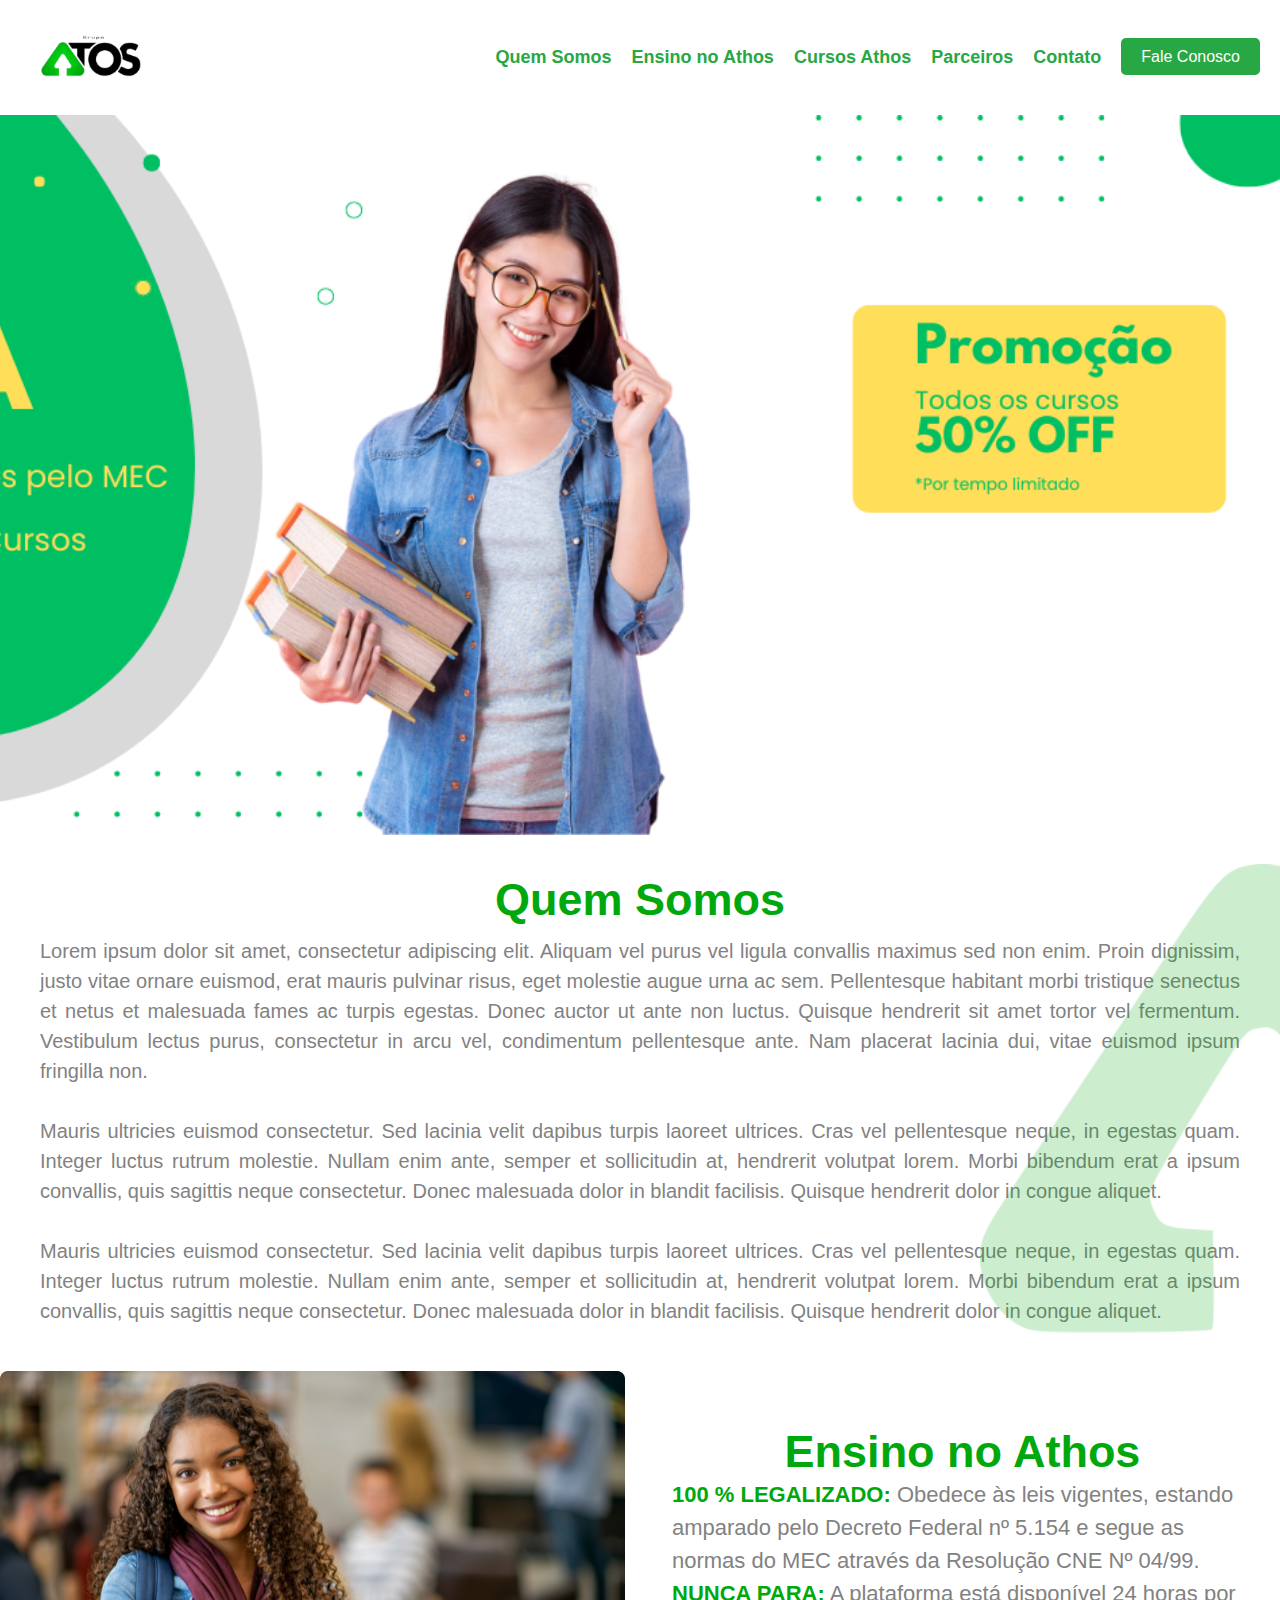
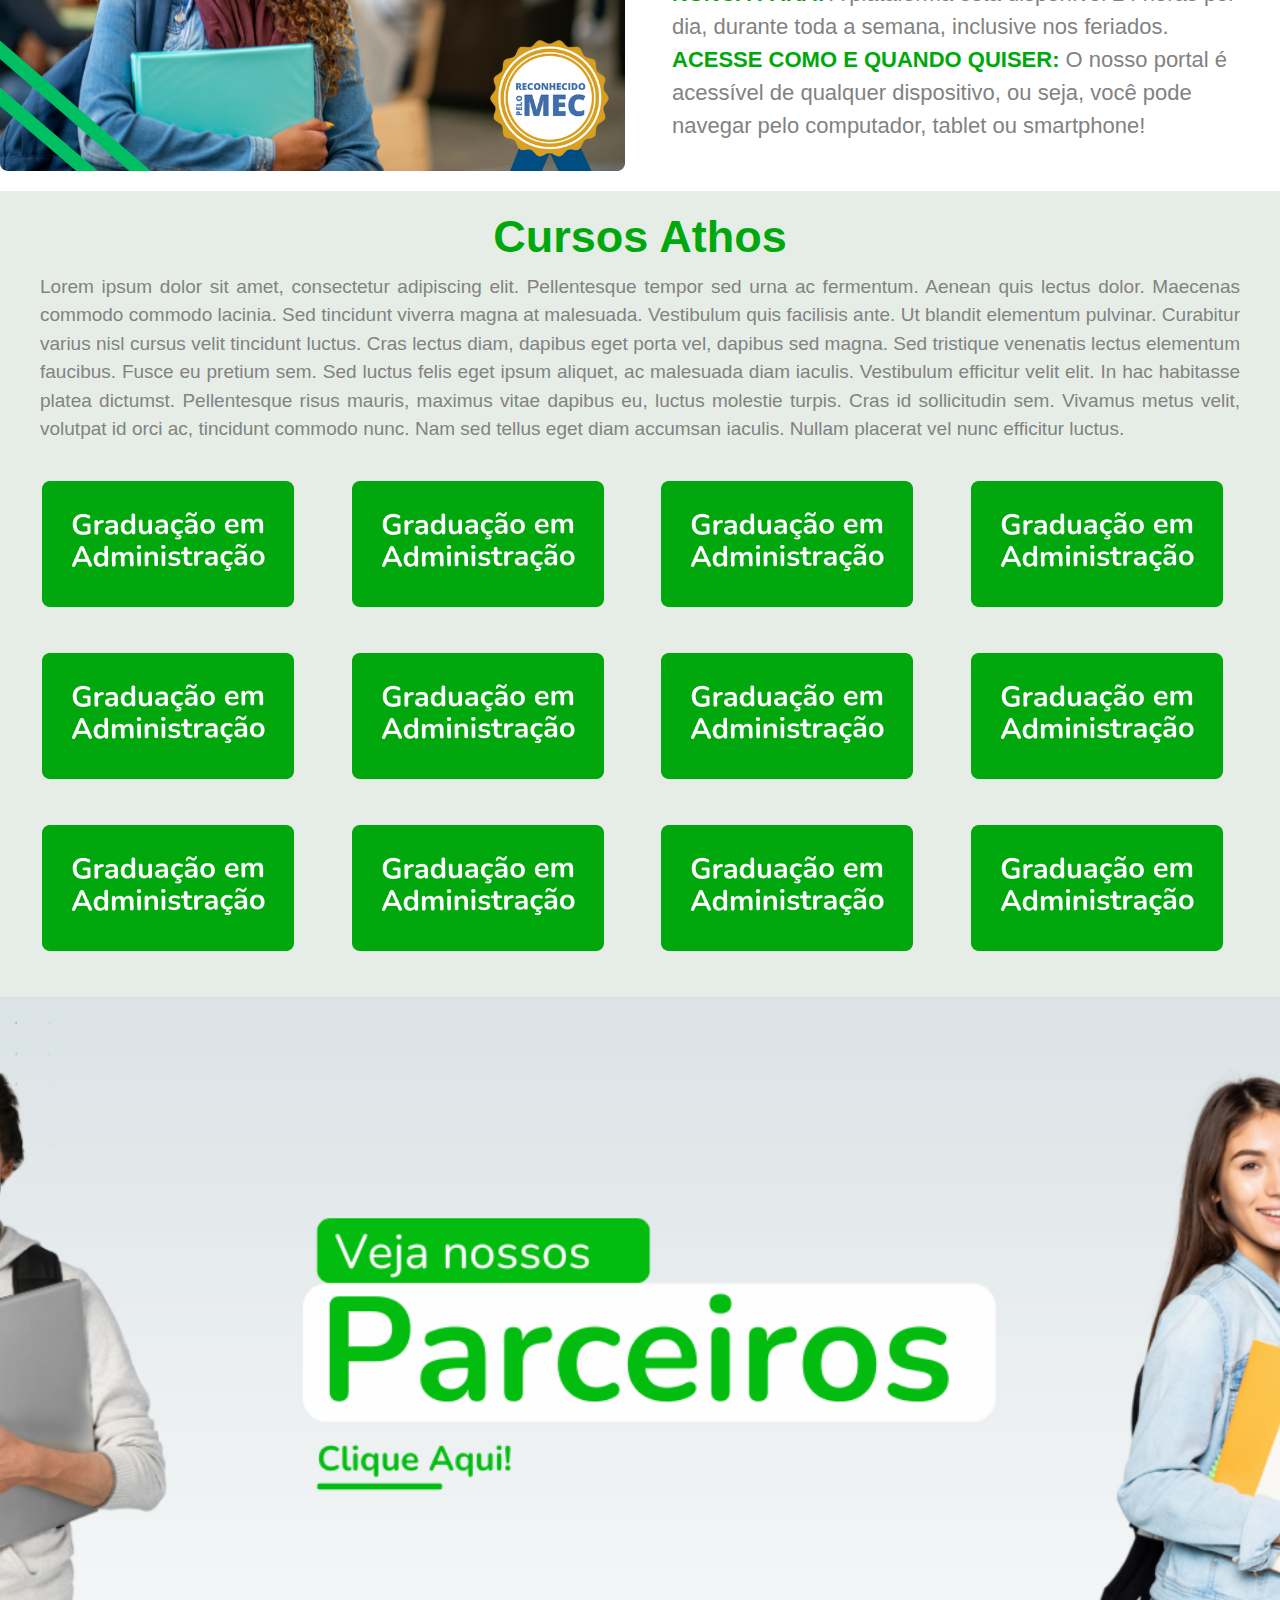
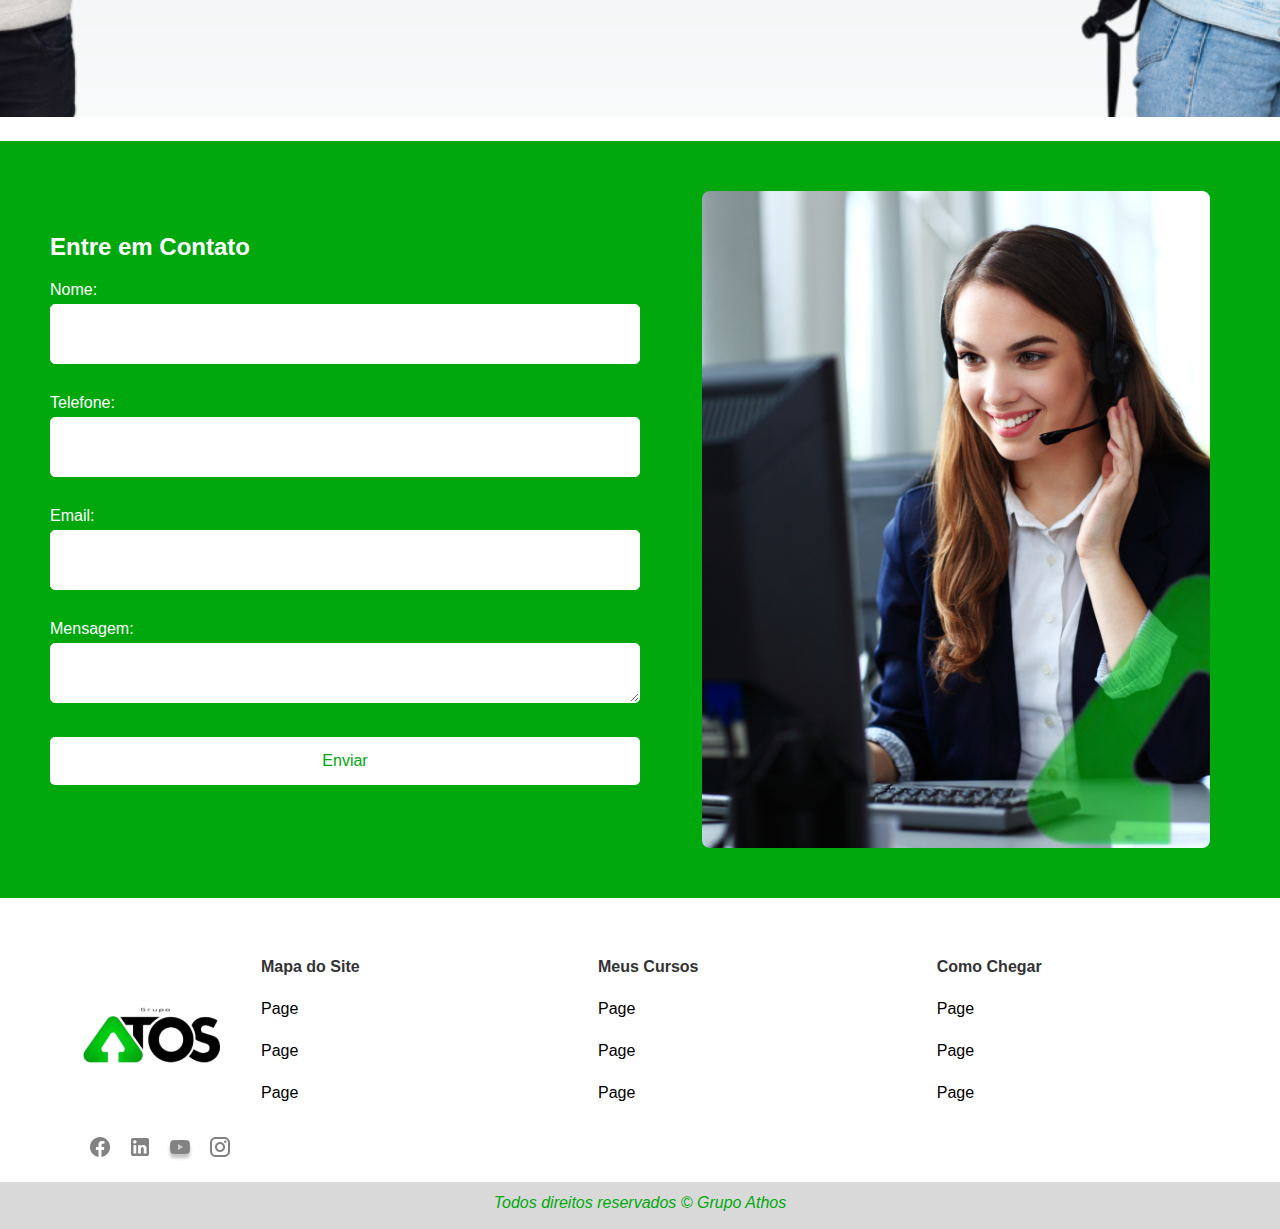
<file: index.html>
<!DOCTYPE html>
<html lang="pt-br">
<head>
    <meta charset="UTF-8">
    <meta name="viewport" content="width=device-width, initial-state=1.0">
    <title>Grupo Athos</title>
    <link rel="stylesheet" href="styles.css">
    <link rel="stylesheet" href="https://cdnjs.cloudflare.com/ajax/libs/font-awesome/5.15.4/css/all.min.css">
</head>
<body>
    <header>
        <div class="container header-container">
            <div class="logo">
                <!-- Substituir pelo logo -->
                <img src="imagens/logo_athos.png" alt="Logo Atos">
            </div>
            <nav>
                <ul class="menu">
                    <li><a href="#quemsomos">Quem Somos</a></li>
                    <li><a href="#ensino">Ensino no Athos</a></li>
                    <li><a href="#cursos_athos">Cursos Athos</a></li>
                    <li><a href="#parceiros">Parceiros</a></li>
                    <li><a href="#contato">Contato</a></li>
                </ul>
            </nav>
            <div class="fale-conosco">
                <a href="#contato">Fale Conosco</a>
            </div>
        </div>
    </header>
    <section class="banner">
        <!-- Substituir pelo caminho real da imagem -->
        <img src="imagens/Slide1.png" alt="Banner">
    </section>

    <div class="imgFundoQS">
    <section id="quemsomos" class="quem-somos">
        
        <h1>Quem Somos</h1>
        <p>
            Lorem ipsum dolor sit amet, consectetur adipiscing elit. Aliquam vel purus vel ligula convallis maximus sed non enim. Proin dignissim, justo vitae ornare euismod, erat mauris pulvinar risus, eget molestie augue urna ac sem. Pellentesque habitant morbi tristique senectus et netus et malesuada fames ac turpis egestas. Donec auctor ut ante non luctus. Quisque hendrerit sit amet tortor vel fermentum. Vestibulum lectus purus, consectetur in arcu vel, condimentum pellentesque ante. Nam placerat lacinia dui, vitae euismod ipsum fringilla non.
            <br> <br>
            Mauris ultricies euismod consectetur. Sed lacinia velit dapibus turpis laoreet ultrices. Cras vel pellentesque neque, in egestas quam. Integer luctus rutrum molestie. Nullam enim ante, semper et sollicitudin at, hendrerit volutpat lorem. Morbi bibendum erat a ipsum convallis, quis sagittis neque consectetur. Donec malesuada dolor in blandit facilisis. Quisque hendrerit dolor in congue aliquet.
            <br> <br>
            Mauris ultricies euismod consectetur. Sed lacinia velit dapibus turpis laoreet ultrices. Cras vel pellentesque neque, in egestas quam. Integer luctus rutrum molestie. Nullam enim ante, semper et sollicitudin at, hendrerit volutpat lorem. Morbi bibendum erat a ipsum convallis, quis sagittis neque consectetur. Donec malesuada dolor in blandit facilisis. Quisque hendrerit dolor in congue aliquet.
        </p>
       
    </section>
</div>
    
    <section id="ensino" class="ensino">
        <img src="imagens/athos.png" alt="Imagem">
        
        <div class="texto">
            <h1>Ensino no Athos</h1>
            <p><span style="color: #00A80D; font-weight: bold;">100 % LEGALIZADO:</span> Obedece às leis vigentes, estando amparado pelo Decreto Federal nº 5.154 e segue as normas do MEC através da Resolução CNE Nº 04/99.</p>
            <p><span style="color: #00A80D; font-weight: bold;">NUNCA PARA:</span> A plataforma está disponível 24 horas por dia, durante toda a semana, inclusive nos feriados.</p>
            <p><span style="color: #00A80D; font-weight: bold;">ACESSE COMO E QUANDO QUISER:</span> O nosso portal é acessível de qualquer dispositivo, ou seja, você pode navegar pelo computador, tablet ou smartphone!</p>
        </div>
    </section>


    <section id="cursos_athos" class="cursos_athos">
        <h1>Cursos Athos</h1>
        <p>Lorem ipsum dolor sit amet, consectetur adipiscing elit. Pellentesque tempor sed urna ac fermentum. Aenean quis lectus dolor. Maecenas commodo commodo lacinia. Sed tincidunt viverra magna at malesuada. Vestibulum quis facilisis ante. Ut blandit elementum pulvinar. Curabitur varius nisl cursus velit tincidunt luctus. Cras lectus diam, dapibus eget porta vel, dapibus sed magna.

            Sed tristique venenatis lectus elementum faucibus. Fusce eu pretium sem. Sed luctus felis eget ipsum aliquet, ac malesuada diam iaculis. Vestibulum efficitur velit elit. In hac habitasse platea dictumst. Pellentesque risus mauris, maximus vitae dapibus eu, luctus molestie turpis. Cras id sollicitudin sem. Vivamus metus velit, volutpat id orci ac, tincidunt commodo nunc. Nam sed tellus eget diam accumsan iaculis. Nullam placerat vel nunc efficitur luctus.</p>
        
        <table class="imagem-table">
            <tr>
                <td><a href="adm/adm.html"><img src="imagens/curso.png" alt="Curso 1"></a></td>
                <td><a href="imagens/curso.png"><img src="imagens/curso.png" alt="Curso 1"></a></td>
                <td><a href="imagens/curso.png"><img src="imagens/curso.png" alt="Curso 1"></a></td>
                <td><a href="imagens/curso.png"><img src="imagens/curso.png" alt="Curso 1"></a></td>
            </tr>
            <tr>
                <td><a href="imagens/curso.png"><img src="imagens/curso.png" alt="Curso 1"></a></td>
                <td><a href="imagens/curso.png"><img src="imagens/curso.png" alt="Curso 1"></a></td>
                <td><a href="imagens/curso.png"><img src="imagens/curso.png" alt="Curso 1"></a></td>
                <td><a href="imagens/curso.png"><img src="imagens/curso.png" alt="Curso 1"></a></td>
            </tr>
            <tr>
                <td><a href="imagens/curso.png"><img src="imagens/curso.png" alt="Curso 1"></a></td>
                <td><a href="imagens/curso.png"><img src="imagens/curso.png" alt="Curso 1"></a></td>
                <td><a href="imagens/curso.png"><img src="imagens/curso.png" alt="Curso 1"></a></td>
                <td><a href="imagens/curso.png"><img src="imagens/curso.png" alt="Curso 1"></a></td>
            </tr>
        </table>
    </section>

    <section id="parceiros" class="banner_parceiro">
        <!-- Substituir pelo caminho real da imagem -->
        <a href="parceiros/parceiros.html"><img src="imagens/banner_parceiro.png" alt="Banner"></a>

    </section>

    <section id="contato" class="contato">
        <div class="formulario">
            <h2>Entre em Contato</h2>
            <form action="caminho-para-enviar-email" method="POST">
                <div class="input-group">
                    <label for="nome">Nome:</label>
                    <input type="text" id="nome" name="nome" placeholder="" required>
                </div>
                <div class="input-group">
                    <label for="telefone">Telefone:</label>
                    <input type="tel" id="telefone" name="telefone" placeholder="" required>
                </div>
                <div class="input-group">
                    <label for="email">Email:</label>
                    <input type="email" id="email" name="email" placeholder="" required>
                </div>
                <div class="input-group">
                    <label for="mensagem">Mensagem:</label>
                    <textarea id="mensagem" name="mensagem" placeholder="" rows="4" required></textarea>
                </div>
                <div class="input-group">
                    <button type="submit">Enviar</button>
                </div>
            </form>
        </div>
        <div class="imagem-contato">
            <img src="imagens/img_contato.png" width="508" height="657">
        </div>
    </section>

    <footer>
        <div class="navigation">
            <div>

                <div class="logo-bo">
                    <img src="imagens/logo_athos.png" alt="Instituto Athos de Educação">
                </div>

                <nav>
                    <ul class="socialIcons">
                        <li><a href="#"><img src="imagens/FacebookIcon.png" alt="FacebookIcon"></a></li>
                        <li><a href="#"><img src="imagens/LinkedInIcon.png" alt="LinkedInIcon"></a></li>
                        <li><a href="#"><img src="imagens/YoutubeIcon.png" alt="YoutubeIcon"></a></li>
                        <li><a href="#"><img src="imagens/InstagramIcon.png" alt="InstagramIcon"></a></li>
                    </ul>
                </nav>
            </div>

            <nav class="footer-colu">
                <h3>Mapa do Site</h3>
                <ul>
                    <li><a href="#">Page</a></li>
                    <li><a href="#">Page</a></li>
                    <li><a href="#">Page</a></li>
                </ul>
            </nav>

            <nav class="footer-colu">
                <h3>Meus Cursos</h3>
                <ul>
                    <li><a href="#">Page</a></li>
                    <li><a href="#">Page</a></li>
                    <li><a href="#">Page</a></li>
                </ul>
            </nav>

            <nav class="footer-colu">
                <h3>Como Chegar</h3>
                <ul>
                    <li><a href="#">Page</a></li>
                    <li><a href="#">Page</a></li>
                    <li><a href="#">Page</a></li>
                </ul>
            </nav>
        </div>

        <div class="footer-bo">
            <p><i>Todos direitos reservados © Grupo Athos</i></p>
        </div>

    </footer>
    <script>
        document.querySelectorAll('a[href^="#"]').forEach(anchor => {
            anchor.addEventListener('click', function (e) {
                e.preventDefault();

                document.querySelector(this.getAttribute('href')).scrollIntoView({
                    behavior: 'smooth'
                });
            });
        });
    </script>
    
    
    
    

</body>
</html>
</file>
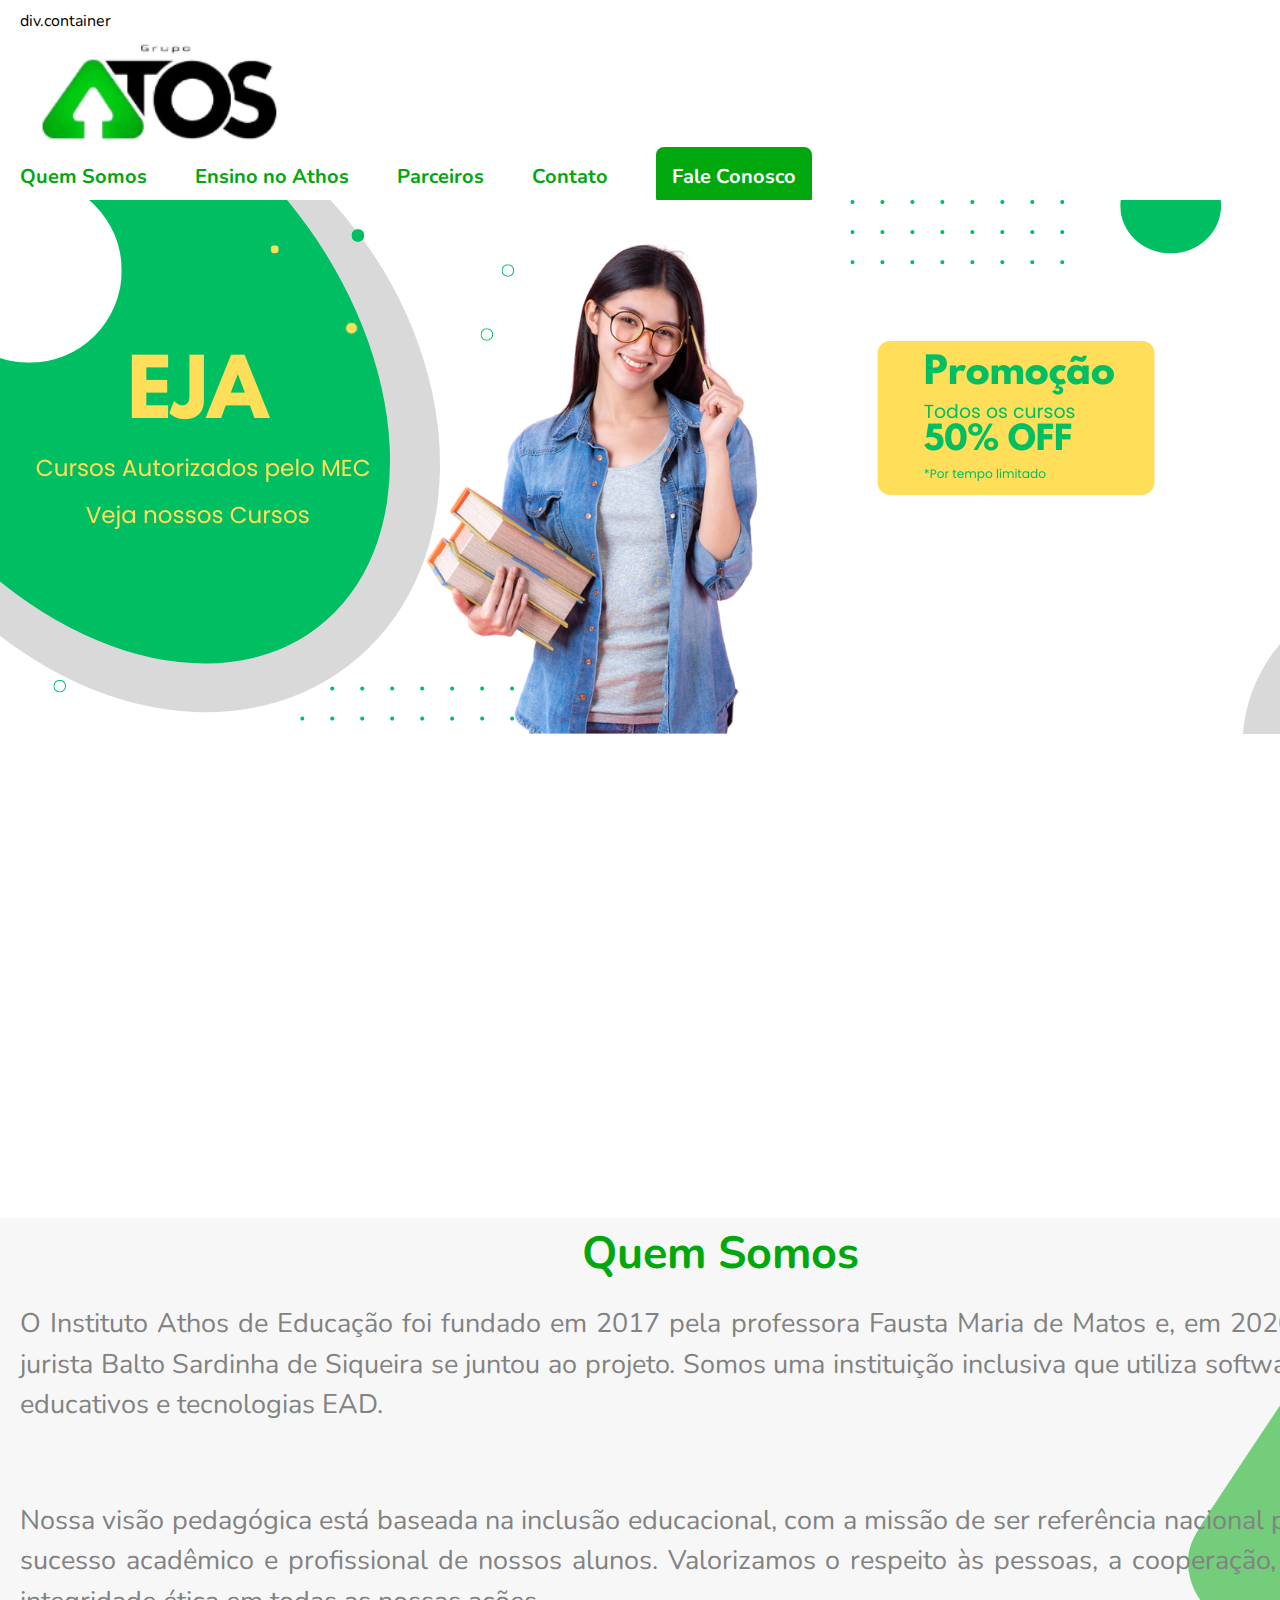
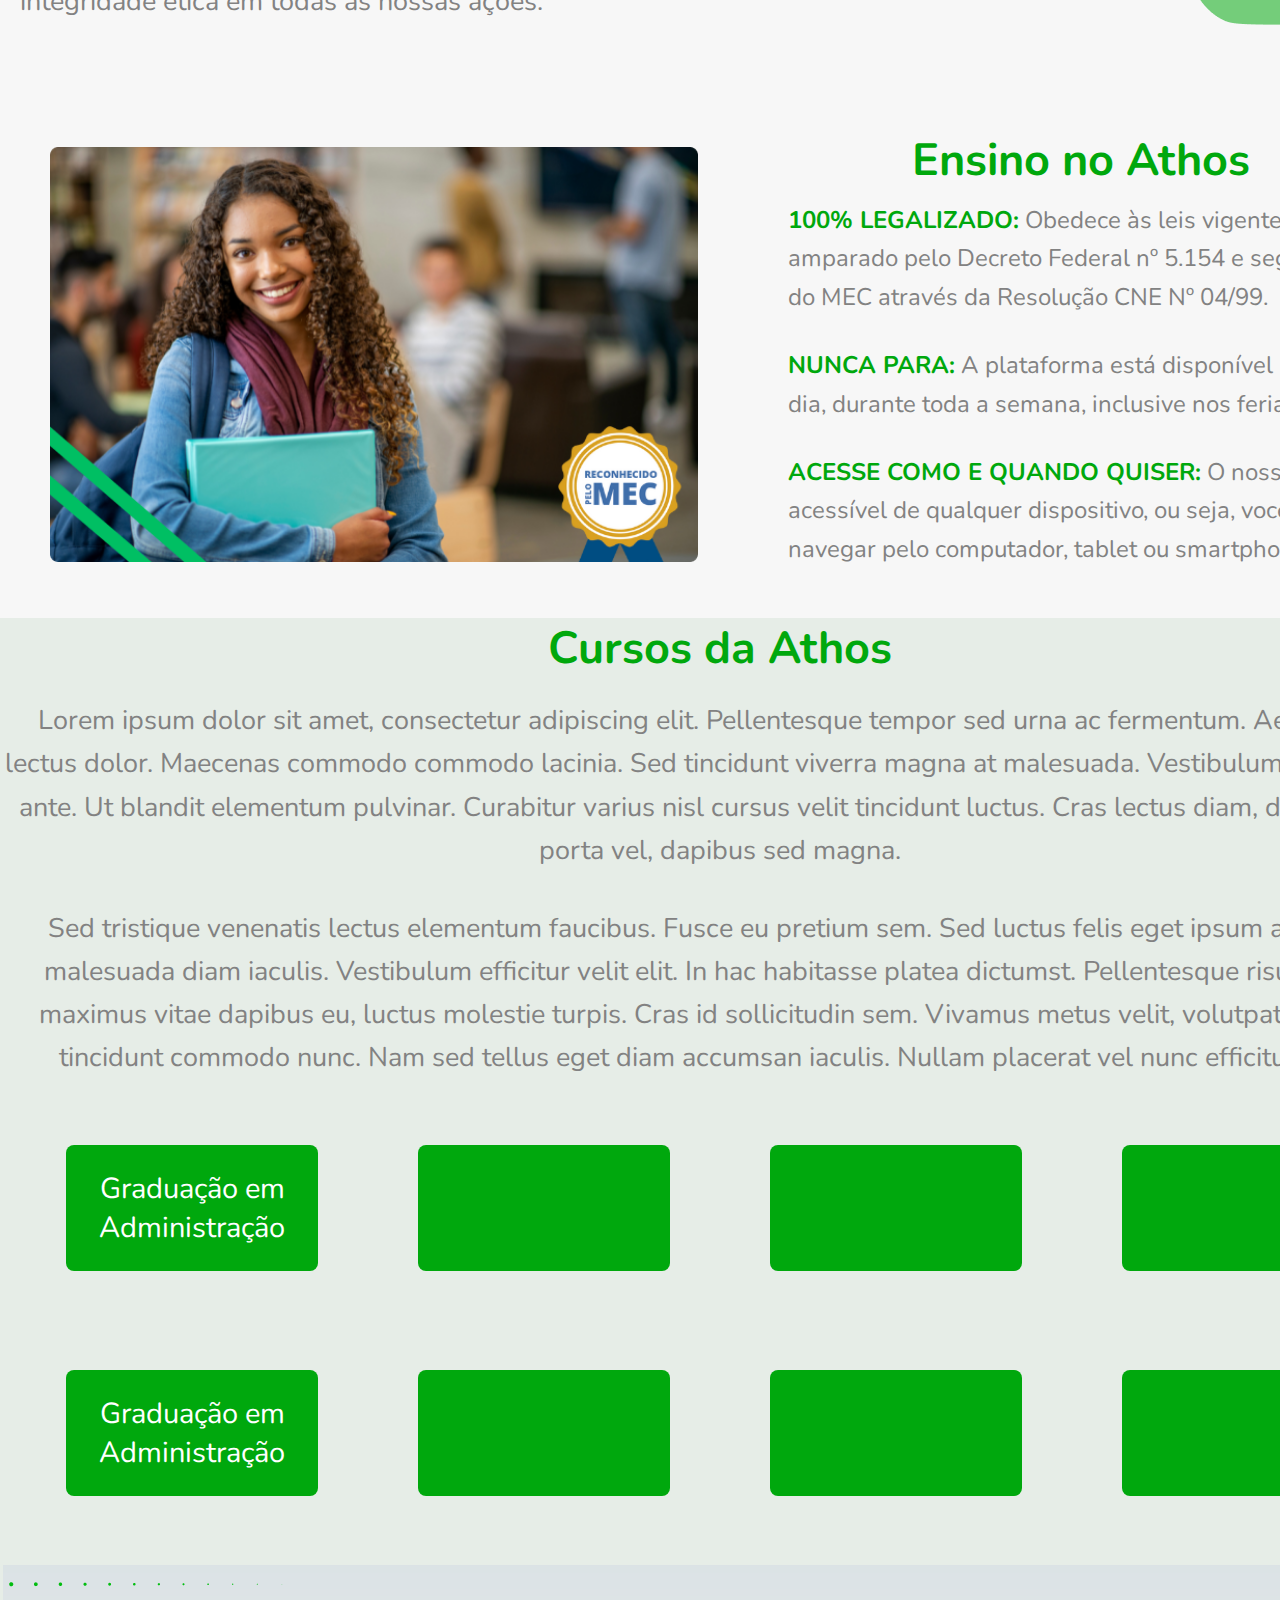
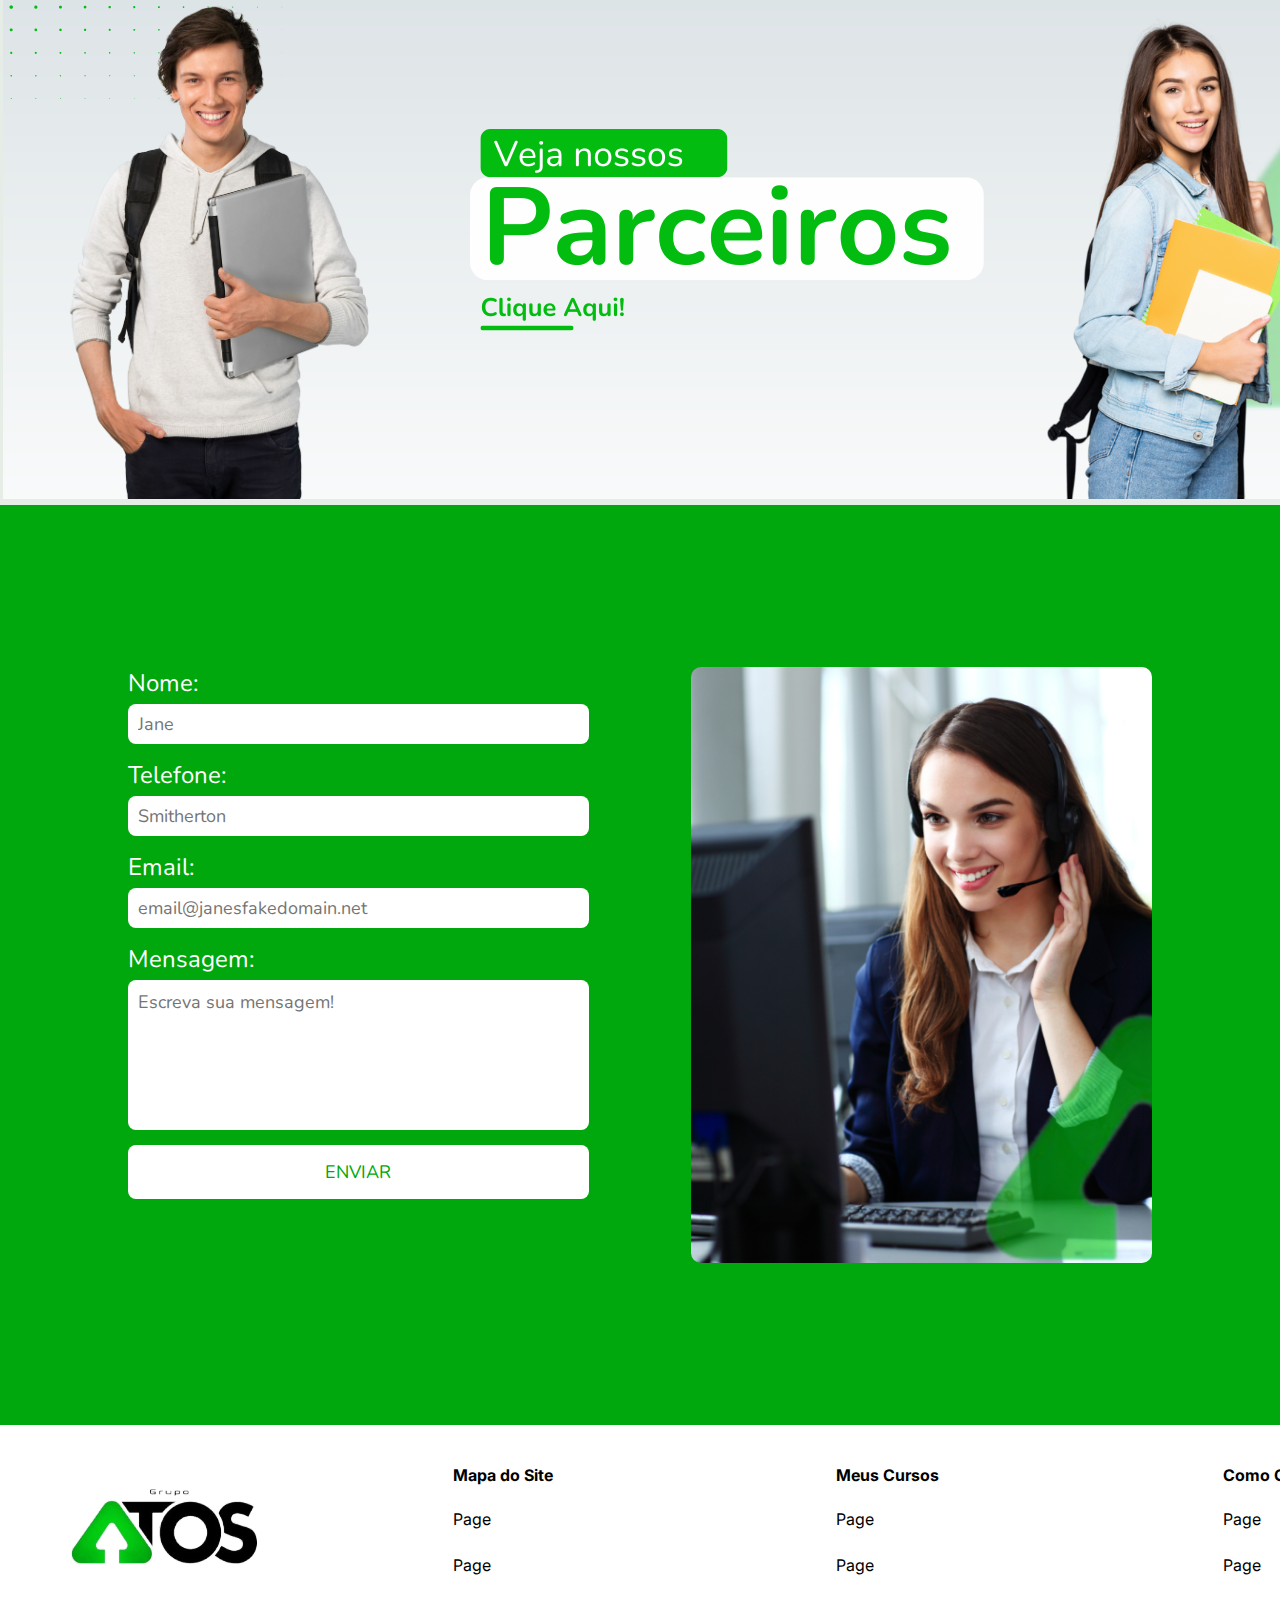
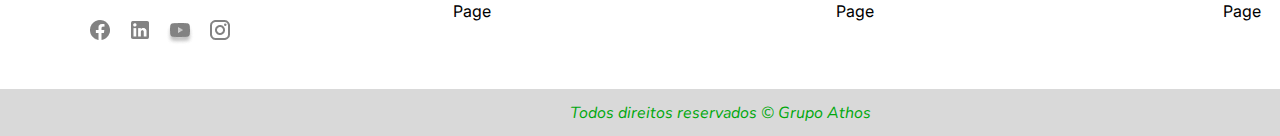
<file: Site-Athos-NãoResponsivo/index.html>
<!DOCTYPE html>
<html lang="pt-br">
<head>
    <meta charset="UTF-8">
    <meta name="viewport" content="width=device-width, initial-scale=1.0">
    <title>Instituto Athos de Educação</title>
    <link rel="stylesheet" href="style.css">  <!--Link para o style do index-->
</head>
<body>

<!-- ------------------------------------------------------------------Menu------------------------------------------------------------------ -->    
    <header>
        div.container <header-container></header-container>
        <div class="logo">
            <img src="imagens/logo.png" alt="Instituto Athos de Educação">
        </div>
        <nav>
            <ul class="navlist">
                <li><a href="#quemSomos">Quem Somos</a></li>
                <li><a href="#">Ensino no Athos</a></li>
                <li><a href="#">Parceiros</a></li>
                <li><a href="#">Contato</a></li>
                <li id="faleConosco"><a href="#">Fale Conosco</a></li>
            </ul>
        </nav>
    </header>
<!-- ------------------------------------------------------------------Menu------------------------------------------------------------------ --> 

<!-- ------------------------------------------------------------------Slide----------------------------------------------------------------- --> 
    <section class="slide">
        <img src="imagens/imagem1.png" alt="Eja Image">
    </section>
<!-- ------------------------------------------------------------------Slide----------------------------------------------------------------- -->    

<!-- ---------------------------------------------------------------Quem Somos--------------------------------------------------------------- -->
    <section class="imgFundoQS">
        <section id="quemSomos">
            <h2>Quem Somos</h2>
            <p>O Instituto Athos de Educação foi fundado em 2017 pela professora Fausta Maria de Matos e, em 2020, o jurista Balto Sardinha de Siqueira se juntou ao projeto. Somos uma instituição inclusiva que utiliza softwares educativos e tecnologias EAD.</p>
            <p>Nossa visão pedagógica está baseada na inclusão educacional, com a missão de ser referência nacional pelo sucesso acadêmico e profissional de nossos alunos. Valorizamos o respeito às pessoas, a cooperação, e a integridade ética em todas as nossas ações.</p>
        </section>
    </section>
<!-- ---------------------------------------------------------------Quem Somos-------------------------------------------------------------- -->    

<!-- -------------------------------------------------------------Ensino no Athos------------------------------------------------------------ -->
    <section class="educacao">
        <h2>Ensino no Athos</h2>
        <div class="educacao-content">
            <img src="imagens/imagem2.png" alt="Educacao Image" class="educacao-image">
            <div class="educacao-text">
                <p><strong>100% LEGALIZADO:</strong> Obedece às leis vigentes, estando amparado pelo Decreto Federal nº 5.154 e segue as normas do MEC através da Resolução CNE Nº 04/99.</p>
                <p><strong>NUNCA PARA:</strong> A plataforma está disponível 24 horas por dia, durante toda a semana, inclusive nos feriados.</p>
                <p><strong>ACESSE COMO E QUANDO QUISER:</strong> O nosso portal é acessível de qualquer dispositivo, ou seja, você pode navegar pelo computador, tablet ou smartphone!</p>
            </div>
        </div>
    </section>
<!-- -------------------------------------------------------------Ensino no Athos------------------------------------------------------------ -->

<!-- -------------------------------------------------------------Cursos da Athos------------------------------------------------------------ -->
    <div class="cursos">
        <h1>Cursos da Athos</h1>
        <p>Lorem ipsum dolor sit amet, consectetur adipiscing elit. Pellentesque tempor sed urna ac fermentum. Aenean quis lectus dolor. Maecenas commodo commodo lacinia. Sed tincidunt viverra magna at malesuada. Vestibulum quis facilisis ante. Ut blandit elementum pulvinar. Curabitur varius nisl cursus velit tincidunt luctus. Cras lectus diam, dapibus eget porta vel, dapibus sed magna.</p>
        <p>Sed tristique venenatis lectus elementum faucibus. Fusce eu pretium sem. Sed luctus felis eget ipsum aliquet, ac malesuada diam iaculis. Vestibulum efficitur velit elit. In hac habitasse platea dictumst. Pellentesque risus mauris, maximus vitae dapibus eu, luctus molestie turpis. Cras id sollicitudin sem. Vivamus metus velit, volutpat id orci ac, tincidunt commodo nunc. Nam sed tellus eget diam accumsan iaculis. Nullam placerat vel nunc efficitur luctus.</p>
        
        <!-- -----------------------------Botões----------------------------------- -->
    <div>

        <div class="buttons-ca"> <!-- Basta adicionar ou retirar os botões conforme necessario -->
            <a href="curso/curso.html"><button>Graduação em Administração</button></a>
            <a href="curso/curso.html"><button></button></a>
            <a href="curso/curso.html"><button></button></a>
            <a href="curso/curso.html"><button></button></a>
        </div>
        <div class="buttons-ca"> <!-- Basta adicionar ou retirar os botões conforme necessario -->
            <a href="curso/curso.html"><button>Graduação em Administração</button></a>
            <a href="curso/curso.html"><button></button></a>
            <a href="curso/curso.html"><button></button></a>
            <a href="curso/curso.html"><button></button></a>
        </div>

    </div>
    <!-- -----------------------------Botões----------------------------------- -->

    </div>
<!-- -------------------------------------------------------------Cursos da Athos------------------------------------------------------------ -->
   
<!-- ----------------------------------------------------------------Parceiros--------------------------------------------------------------- -->
    <div class="parceiros-section">
        <a href="Meus cursos/meusCursos.html"><img src="imagens/Parceiros.png"></a>
    </div>
<!-- ----------------------------------------------------------------Parceiros--------------------------------------------------------------- -->

<!-- ---------------------------------------------------------------Contact Form-------------------------------------------------------------- -->
<div class="contactForm">
    <div class="container">
        <form class="contact-form" action="php/index.php" method="post">
            <div class="form-group">
                <label for="name">Nome:</label>
                <input type="text" id="name" name="name" placeholder="Jane">
            </div>
            <div class="form-group">
                <label for="phone">Telefone:</label>
                <input type="text" id="phone" name="phone" placeholder="Smitherton">
            </div>
            <div class="form-group">
                <label for="email">Email:</label>
                <input type="email" id="email" name="email" placeholder="email@janesfakedomain.net">
            </div>
            <div class="form-group">
                <label for="message">Mensagem:</label>
                <textarea id="message" name="message" placeholder="Escreva sua mensagem!"></textarea>
            </div>
            <button type="submit">ENVIAR</button>
        </form>
        <div class="image-container">
            <img src="imagens/mulher contact.png" alt="Mulher atendendo chamada">
        </div>
    </div>
</div>  
<!-- ---------------------------------------------------------------Contact Form-------------------------------------------------------------- -->

<!-- ------------------------------------------------------------------Footer----------------------------------------------------------------- -->
    <footer>
        <div class="navigation">
            <div>
                
                <div class="logo-bo">
                    <img src="imagens/logo.png" alt="Instituto Athos de Educação">
                </div>

                <nav>
                    <ul class="socialIcons">
                        <li><a href="#"><img src="imagens/Icons/FacebookIcon.png" alt="FacebookIcon"></a></li>
                        <li><a href="#"><img src="imagens/Icons/LinkedInIcon.png" alt="LinkedInIcon"></a></li>    
                        <li><a href="#"><img src="imagens/Icons/YoutubeIcon.png" alt="YoutubeIcon"></a></li>
                        <li><a href="#"><img src="imagens/Icons/InstagramIcon.png" alt="InstagramIcon"></a></li>
                    </ul>
                </nav> 
            </div>

            <nav class="footer-colu">
                <h3>Mapa do Site</h3>
                <ul>
                    <li><a href="#">Page</a></li>
                    <li><a href="#">Page</a></li>
                    <li><a href="#">Page</a></li>
                </ul>
            </nav>

            <nav class="footer-colu">
                <h3>Meus Cursos</h3>
                <ul>
                    <li><a href="#">Page</a></li>
                    <li><a href="#">Page</a></li>
                    <li><a href="#">Page</a></li>
                </ul>
            </nav>

            <nav class="footer-colu">
                <h3>Como Chegar</h3>
                <ul>
                    <li><a href="#">Page</a></li>
                    <li><a href="#">Page</a></li>
                    <li><a href="#">Page</a></li>
                </ul>
            </nav>
        </div>

        <div class="footer-bo">
            <p><i>Todos direitos reservados © Grupo Athos</i></p>
        </div>

    </footer>
<!-- ------------------------------------------------------------------Footer----------------------------------------------------------------- -->

<script>
    document.querySelectorAll('a[href^="#"]').forEach(anchor => {
        anchor.addEventListener('click', function (e) {
            e.preventDefault();

            document.querySelector(this.getAttribute('href')).scrollIntoView({
                behavior: 'smooth'
            });
        });
    });
</script>

</body>
</html>
</file>
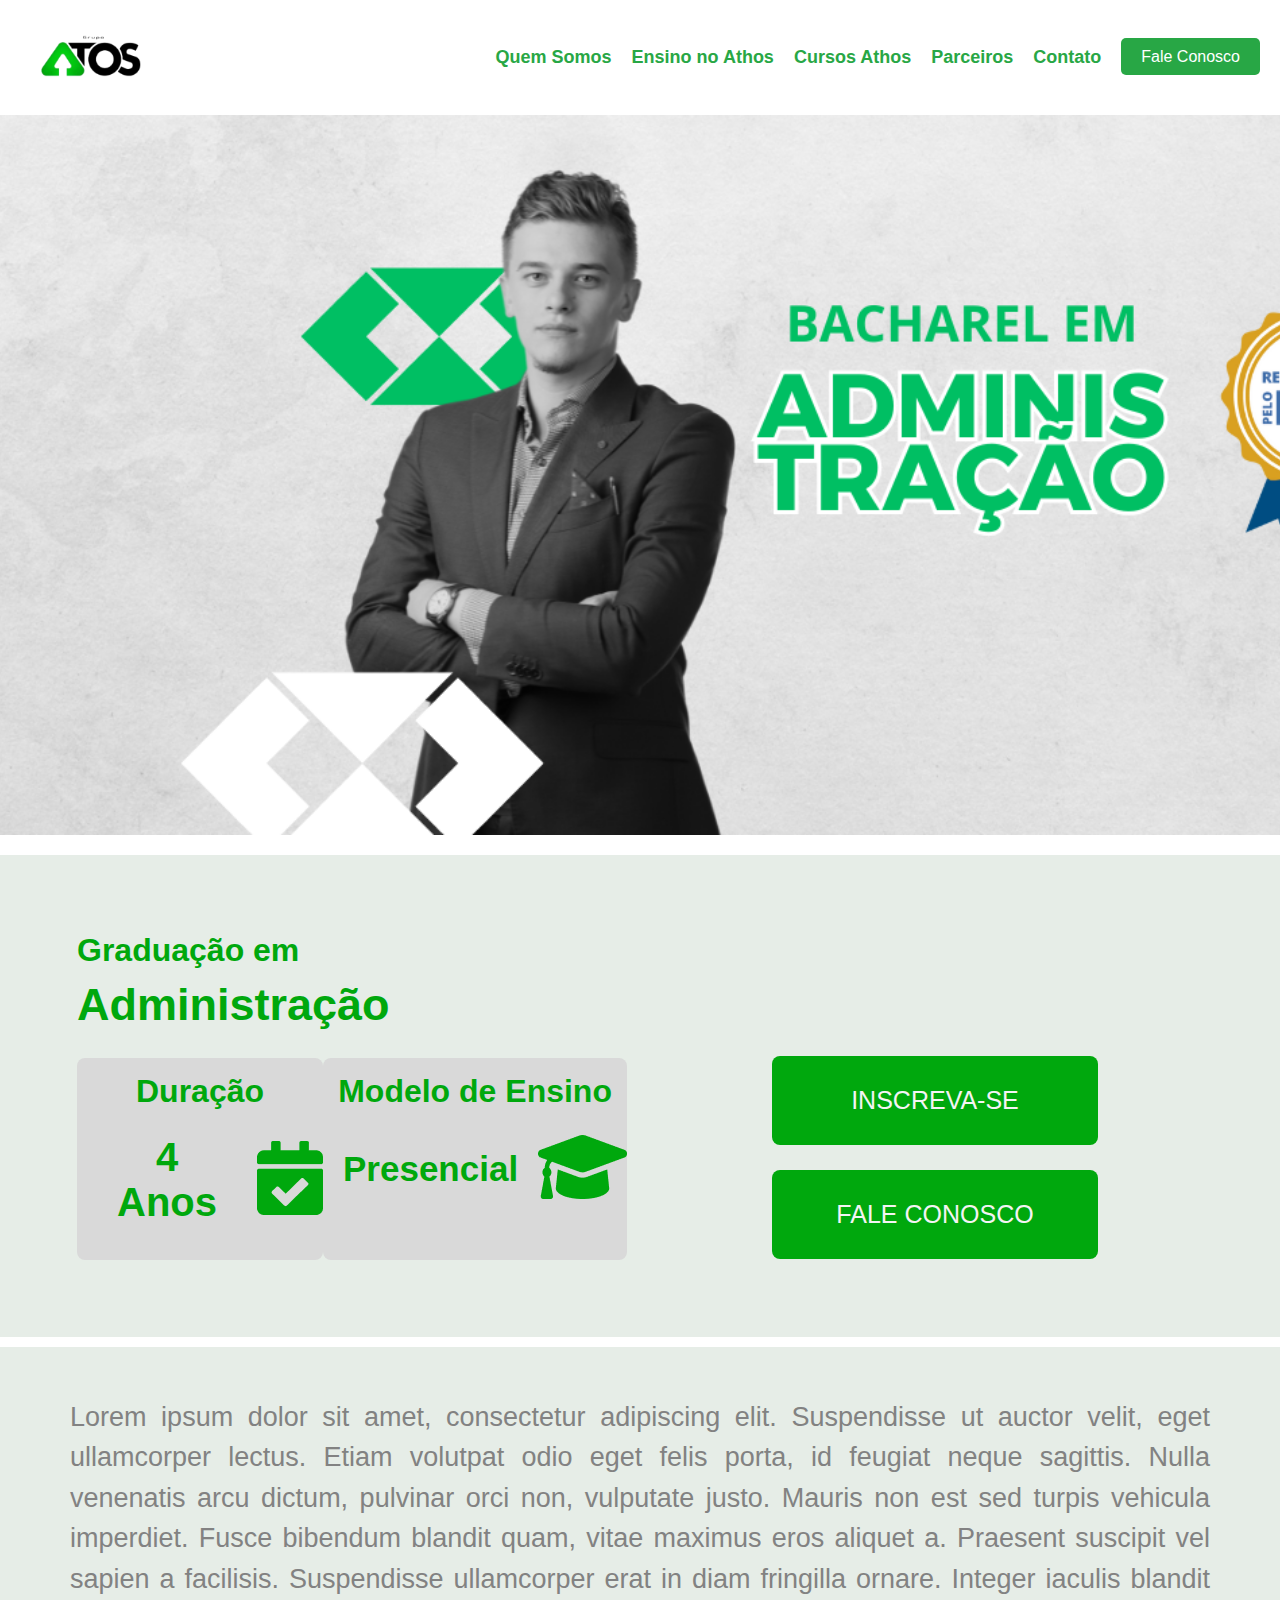
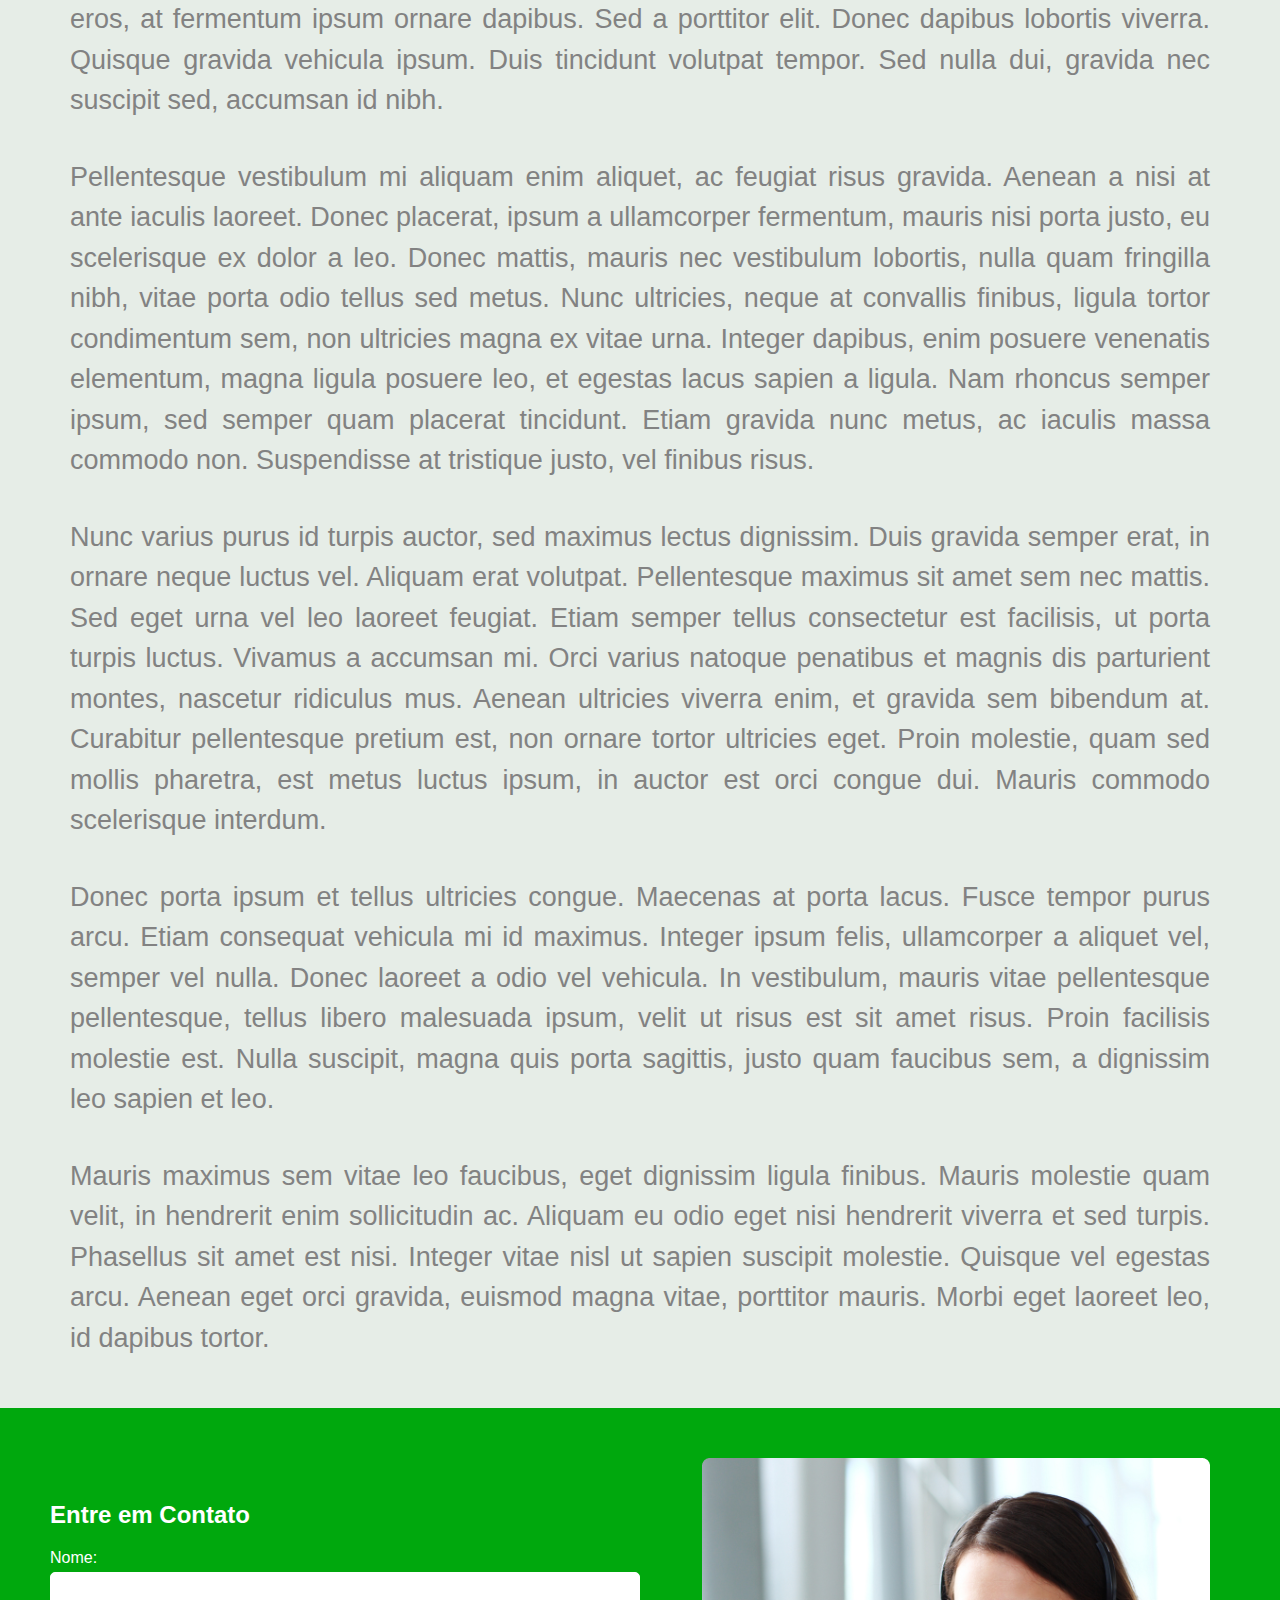
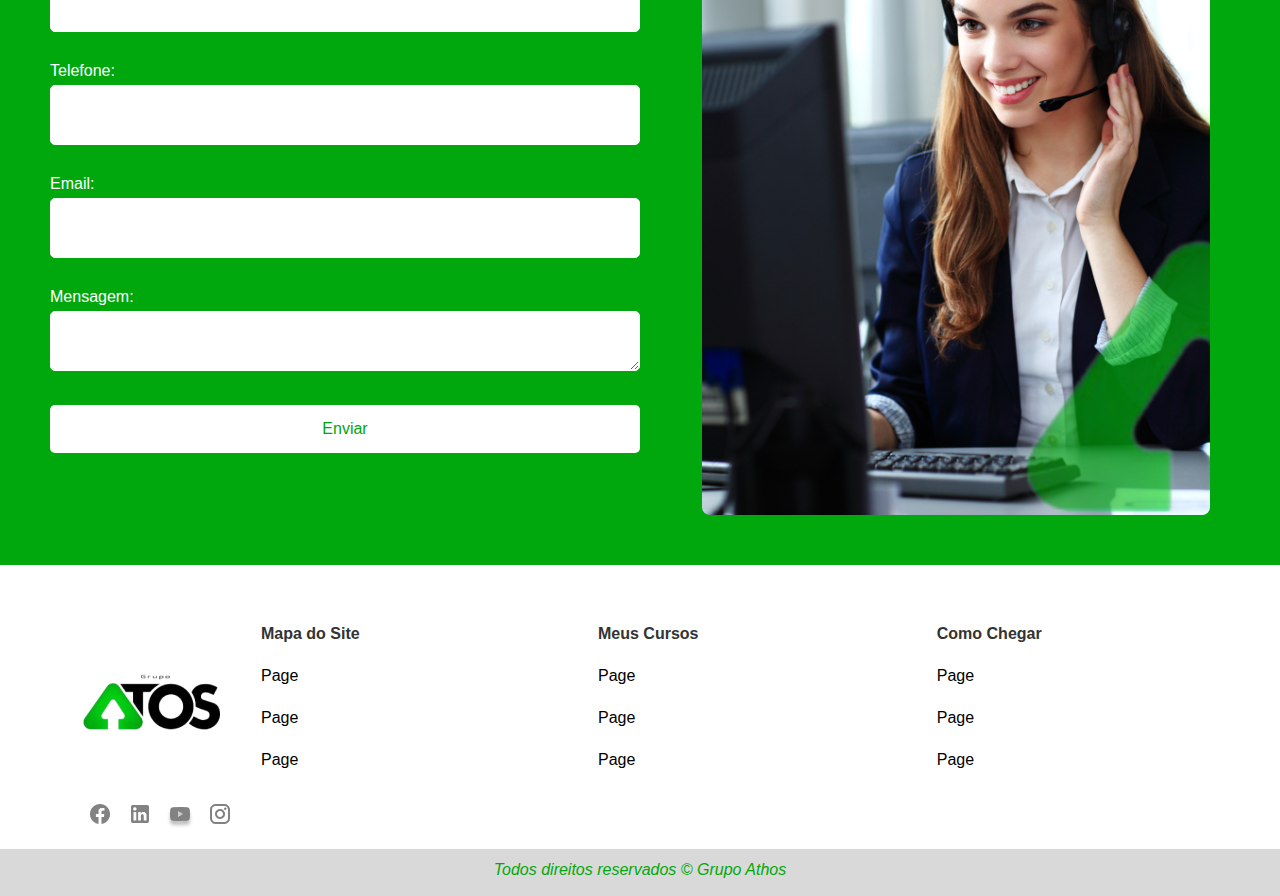
<file: adm/adm.html>
<!DOCTYPE html>
<html lang="pt-br">
<head>
    <meta charset="UTF-8">
    <meta name="viewport" content="width=device-width, initial-state=1.0">
    <title>Curso Administração</title>
    <link rel="stylesheet" href="../styles.css">
    <link rel="stylesheet" href="https://cdnjs.cloudflare.com/ajax/libs/font-awesome/5.15.4/css/all.min.css">
</head>
<body>
    <header>
        <div class="container header-container">
            <div class="logo">
                <!-- Substituir pelo logo -->
                <img src="../imagens/logo_athos.png" alt="Logo Atos">
            </div>
            <nav>
                <ul class="menu">
                    <li><a href="../index.html">Quem Somos</a></li>
                    <li><a href="../index.html">Ensino no Athos</a></li>
                    <li><a href="../index.html">Cursos Athos</a></li>
                    <li><a href="../parceiros/parceiros.html">Parceiros</a></li>
                    <li><a href="#contato">Contato</a></li>
                </ul>
            </nav>
            <div class="fale-conosco">
                <a href="#contato">Fale Conosco</a>
            </div>
        </div>
    </header>
    <section class="banner">
        <!-- Substituir pelo caminho real da imagem -->
        <img src="../imagens/adm.png" alt="Banner">
    </section>


    <div class="Curso-detalhes">
        <div class="texto">
            <h3>Graduação em</h3>
            <h1><b>Administração</b></h1>
        </div>
        <div class="informacao"> <!--Botões-->
            <div class="botoes">
                <div class="titulo">
                    <h3>Duração</h3>
                    <div class="duracao">
                        <h1><b>4 Anos</b></h1>
                        <div>
                            <img class="calendario" src="../imagens/Calendario.png" alt="">
                        </div>
                    </div>
                </div>
                <div class="titulo">
                    <h3>Modelo de Ensino</h3>
                    <div class="modelo">
                        <h1><b>Presencial</b></h1>
                        <div>
                            <img class="chapeu" src="../imagens/Chapeu.png" alt="">
                        </div>
                    </div>
                </div>
            </div>
            <div class="bot">
                <div class="botton">
                    <a href="#"><button>INSCREVA-SE</button></a>
                </div>
                <div class="botton">
                    <a href="#"><button>FALE CONOSCO</button></a>
                </div>
            </div>
        </div>
    </div>
    
    <div class="Curso-detalhes_texto">
<p>Lorem ipsum dolor sit amet, consectetur adipiscing elit. Suspendisse ut auctor velit, eget ullamcorper
            lectus. Etiam volutpat odio eget felis porta, id feugiat neque sagittis. Nulla venenatis arcu dictum,
            pulvinar orci non, vulputate justo. Mauris non est sed turpis vehicula imperdiet. Fusce bibendum blandit
            quam, vitae maximus eros aliquet a. Praesent suscipit vel sapien a facilisis. Suspendisse ullamcorper erat
            in diam fringilla ornare. Integer iaculis blandit eros, at fermentum ipsum ornare dapibus. Sed a porttitor
            elit. Donec dapibus lobortis viverra. Quisque gravida vehicula ipsum. Duis tincidunt volutpat tempor. Sed
            nulla dui, gravida nec suscipit sed, accumsan id nibh.</p>
            <br> <br>
        <p>Pellentesque vestibulum mi aliquam enim aliquet, ac feugiat risus gravida. Aenean a nisi at ante iaculis
            laoreet. Donec placerat, ipsum a ullamcorper fermentum, mauris nisi porta justo, eu scelerisque ex dolor a
            leo. Donec mattis, mauris nec vestibulum lobortis, nulla quam fringilla nibh, vitae porta odio tellus sed
            metus. Nunc ultricies, neque at convallis finibus, ligula tortor condimentum sem, non ultricies magna ex
            vitae urna. Integer dapibus, enim posuere venenatis elementum, magna ligula posuere leo, et egestas lacus
            sapien a ligula. Nam rhoncus semper ipsum, sed semper quam placerat tincidunt. Etiam gravida nunc metus, ac
            iaculis massa commodo non. Suspendisse at tristique justo, vel finibus risus.</p>
            <br> <br>
        <p>Nunc varius purus id turpis auctor, sed maximus lectus dignissim. Duis gravida semper erat, in ornare neque
            luctus vel. Aliquam erat volutpat. Pellentesque maximus sit amet sem nec mattis. Sed eget urna vel leo
            laoreet feugiat. Etiam semper tellus consectetur est facilisis, ut porta turpis luctus. Vivamus a accumsan
            mi. Orci varius natoque penatibus et magnis dis parturient montes, nascetur ridiculus mus. Aenean ultricies
            viverra enim, et gravida sem bibendum at. Curabitur pellentesque pretium est, non ornare tortor ultricies
            eget. Proin molestie, quam sed mollis pharetra, est metus luctus ipsum, in auctor est orci congue dui.
            Mauris commodo scelerisque interdum.</p>
            <br> <br>
        <p>Donec porta ipsum et tellus ultricies congue. Maecenas at porta lacus. Fusce tempor purus arcu. Etiam
            consequat vehicula mi id maximus. Integer ipsum felis, ullamcorper a aliquet vel, semper vel nulla. Donec
            laoreet a odio vel vehicula. In vestibulum, mauris vitae pellentesque pellentesque, tellus libero malesuada
            ipsum, velit ut risus est sit amet risus. Proin facilisis molestie est. Nulla suscipit, magna quis porta
            sagittis, justo quam faucibus sem, a dignissim leo sapien et leo.</p>
            <br> <br>
        <p>Mauris maximus sem vitae leo faucibus, eget dignissim ligula finibus. Mauris molestie quam velit, in
            hendrerit enim sollicitudin ac. Aliquam eu odio eget nisi hendrerit viverra et sed turpis. Phasellus sit
            amet est nisi. Integer vitae nisl ut sapien suscipit molestie. Quisque vel egestas arcu. Aenean eget orci
            gravida, euismod magna vitae, porttitor mauris. Morbi eget laoreet leo, id dapibus tortor.</p>
    </div>
    </div>


       


   
   
    
    
   <!-- <section id="parceiros" class="banner_parceiro">
        Substituir pelo caminho real da imagem 
        <a href="caminho-do-link"><img src="banner_parceiro.png" alt="Banner"></a>

    </section> -->

    <section id="contato" class="contato">
        <div class="formulario">
            <h2>Entre em Contato</h2>
            <form action="caminho-para-enviar-email" method="POST">
                <div class="input-group">
                    <label for="nome">Nome:</label>
                    <input type="text" id="nome" name="nome" placeholder="" required>
                </div>
                <div class="input-group">
                    <label for="telefone">Telefone:</label>
                    <input type="tel" id="telefone" name="telefone" placeholder="" required>
                </div>
                <div class="input-group">
                    <label for="email">Email:</label>
                    <input type="email" id="email" name="email" placeholder="" required>
                </div>
                <div class="input-group">
                    <label for="mensagem">Mensagem:</label>
                    <textarea id="mensagem" name="mensagem" placeholder="" rows="4" required></textarea>
                </div>
                <div class="input-group">
                    <button type="submit">Enviar</button>
                </div>
            </form>
        </div>
        <div class="imagem-contato">
            <img src="../imagens/img_contato.png" width="508" height="657">
        </div>
    </section>

    <footer>
        <div class="navigation">
            <div>

                <div class="logo-bo">
                    <img src="../imagens/logo_athos.png" alt="Instituto Athos de Educação">
                </div>

                <nav>
                    <ul class="socialIcons">
                        <li><a href="#"><img src="../imagens/FacebookIcon.png" alt="FacebookIcon"></a></li>
                        <li><a href="#"><img src="../imagens/LinkedInIcon.png" alt="LinkedInIcon"></a></li>
                        <li><a href="#"><img src="../imagens/YoutubeIcon.png" alt="YoutubeIcon"></a></li>
                        <li><a href="#"><img src="../imagens/InstagramIcon.png" alt="InstagramIcon"></a></li>
                    </ul>
                </nav>
            </div>

            <nav class="footer-colu">
                <h3>Mapa do Site</h3>
                <ul>
                    <li><a href="#">Page</a></li>
                    <li><a href="#">Page</a></li>
                    <li><a href="#">Page</a></li>
                </ul>
            </nav>

            <nav class="footer-colu">
                <h3>Meus Cursos</h3>
                <ul>
                    <li><a href="#">Page</a></li>
                    <li><a href="#">Page</a></li>
                    <li><a href="#">Page</a></li>
                </ul>
            </nav>

            <nav class="footer-colu">
                <h3>Como Chegar</h3>
                <ul>
                    <li><a href="#">Page</a></li>
                    <li><a href="#">Page</a></li>
                    <li><a href="#">Page</a></li>
                </ul>
            </nav>
        </div>

        <div class="footer-bo">
            <p><i>Todos direitos reservados © Grupo Athos</i></p>
        </div>

    </footer>

    <script>
        document.querySelectorAll('a[href^="#"]').forEach(anchor => {
            anchor.addEventListener('click', function (e) {
                e.preventDefault();

                document.querySelector(this.getAttribute('href')).scrollIntoView({
                    behavior: 'smooth'
                });
            });
        });
    </script>
    
    
    
    

</body>
</html>
</file>
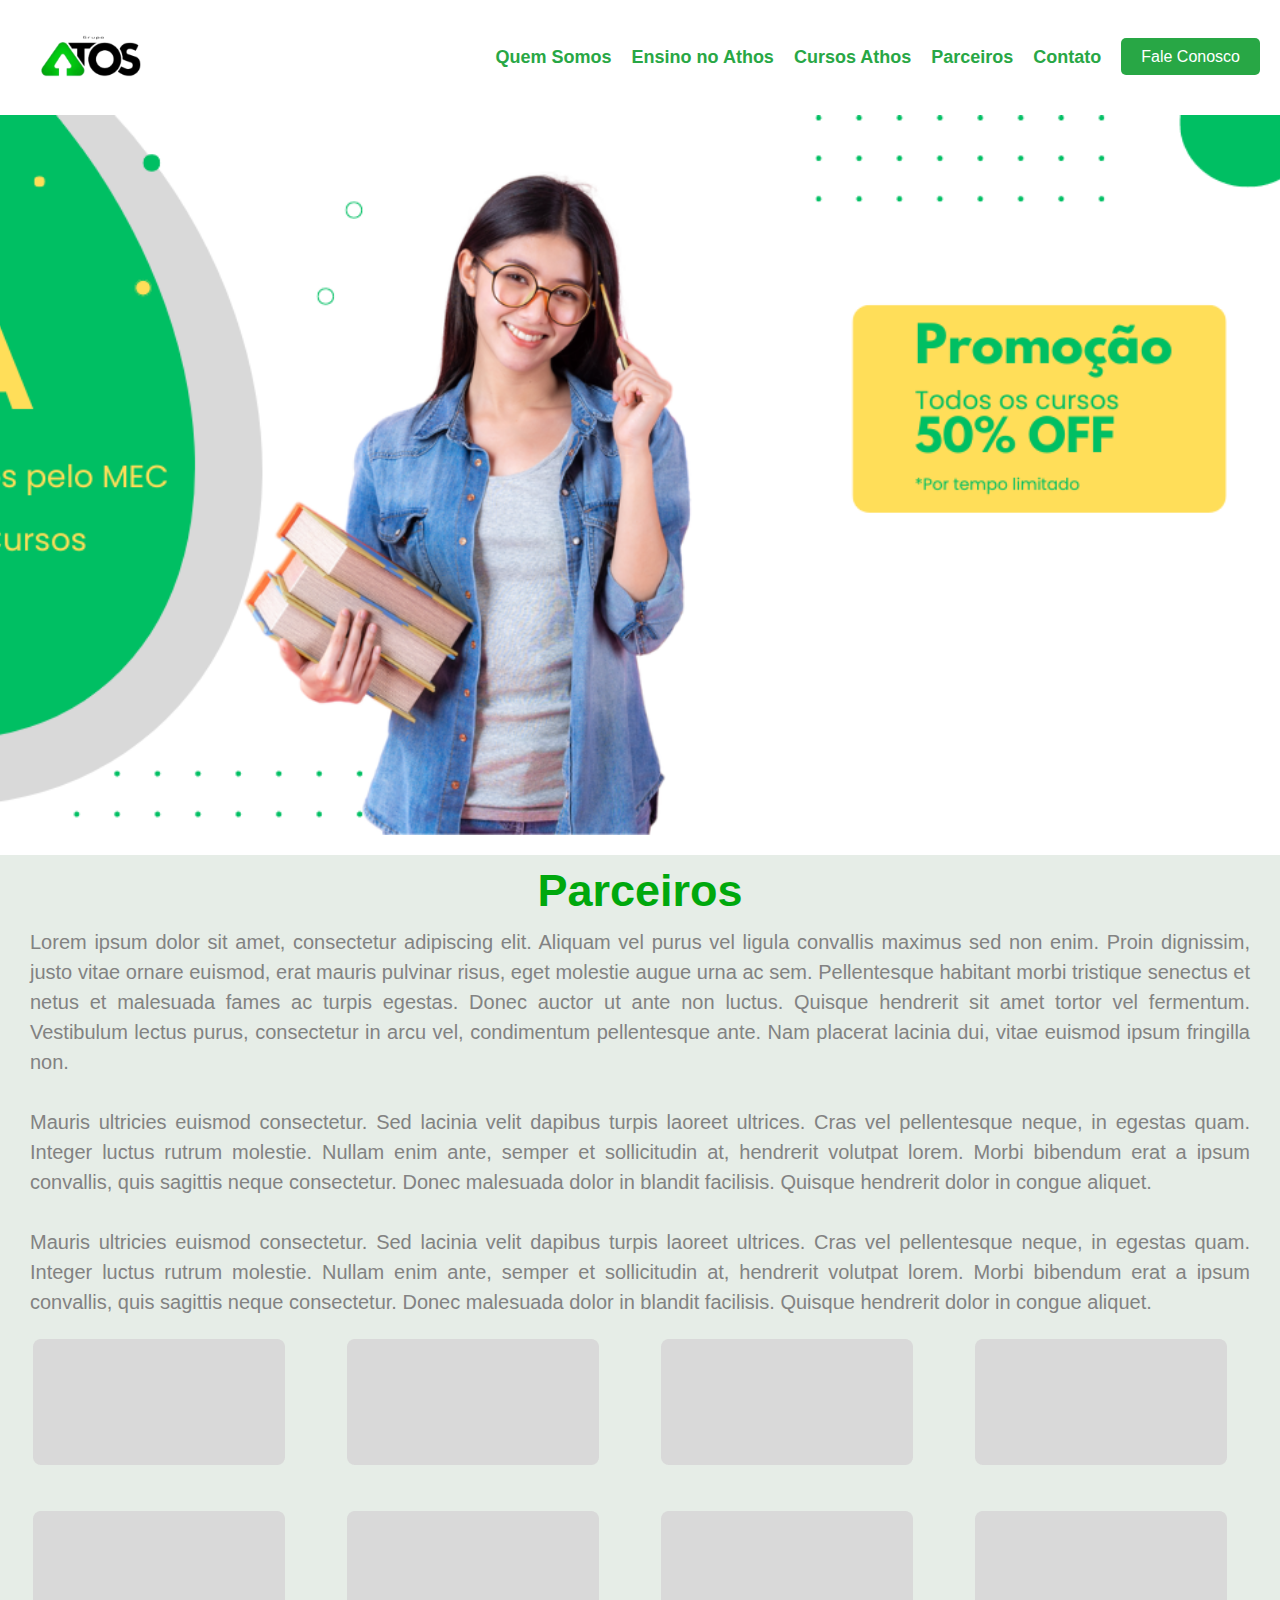
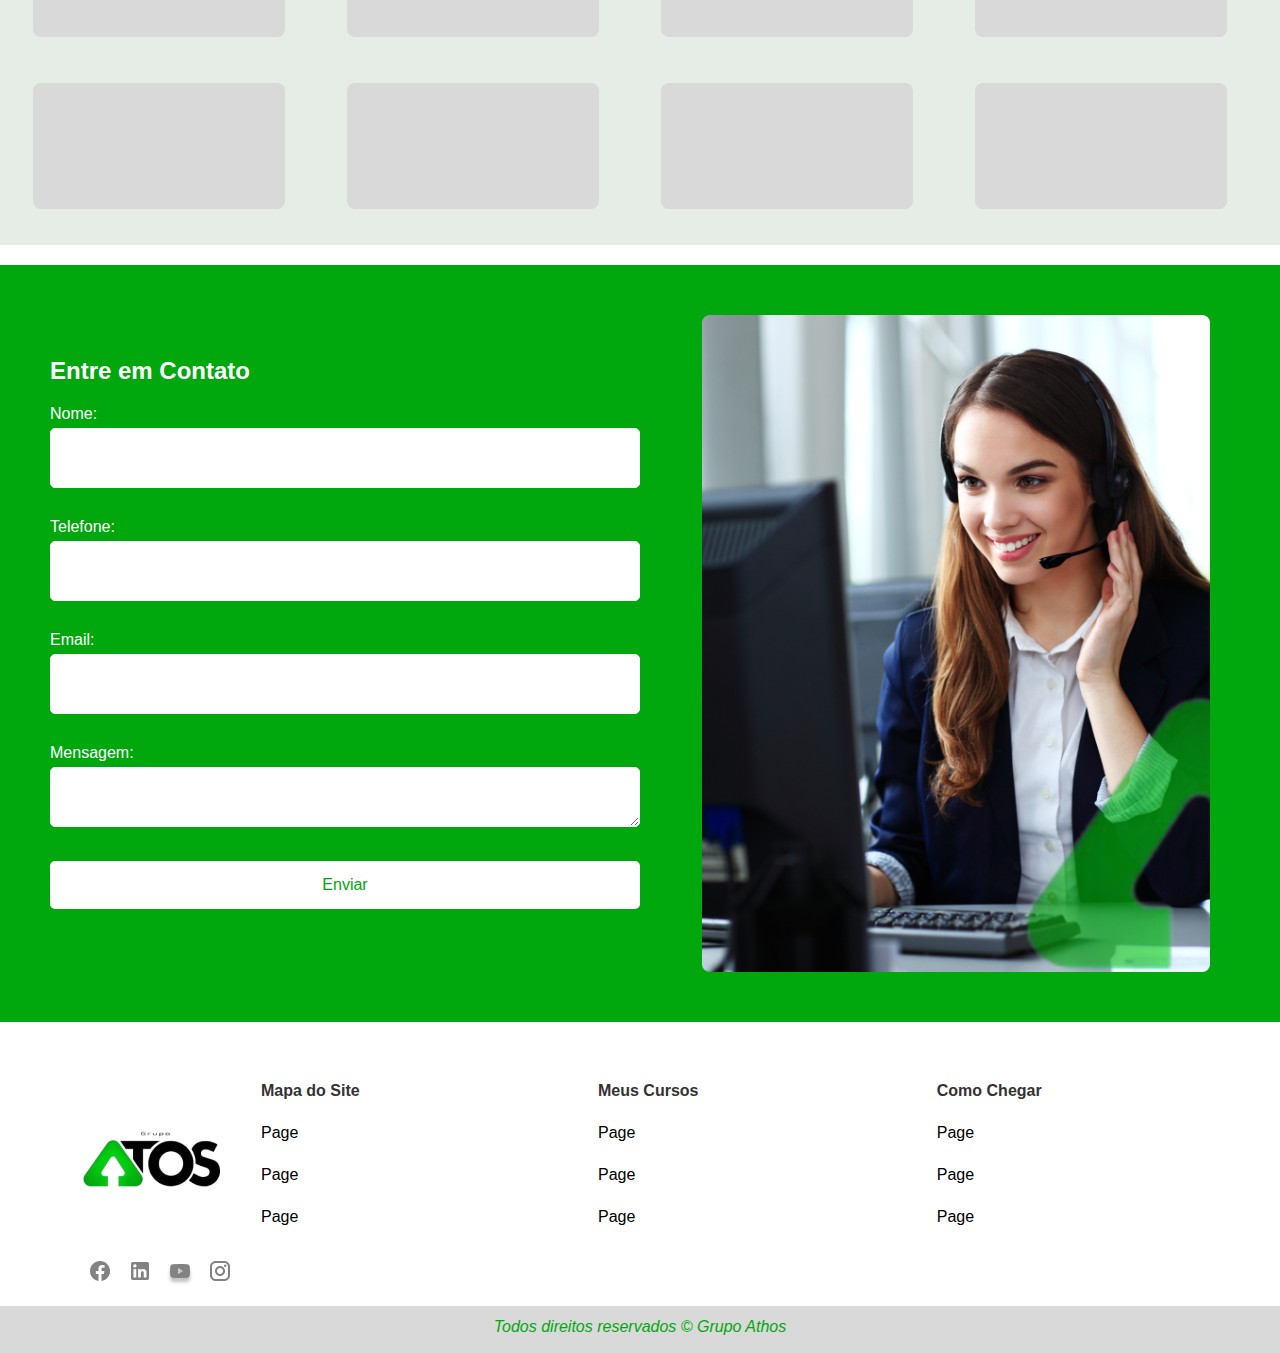
<file: parceiros/parceiros.html>
<!DOCTYPE html>
<html lang="pt-br">
<head>
    <meta charset="UTF-8">
    <meta name="viewport" content="width=device-width, initial-state=1.0">
    <title>Parceiros</title>
    <link rel="stylesheet" href="../styles.css">
    <link rel="stylesheet" href="https://cdnjs.cloudflare.com/ajax/libs/font-awesome/5.15.4/css/all.min.css">
</head>
<body>
    <header>
        <div class="container header-container">
            <div class="logo">
                <!-- Substituir pelo logo -->
                <img src="../imagens/logo_athos.png" alt="Logo Atos">
            </div>
            <nav>
                <ul class="menu">
                    <li><a href="../index.html">Quem Somos</a></li>
                    <li><a href="../index.html">Ensino no Athos</a></li>
                    <li><a href="../index.html">Cursos Athos</a></li>
                    <li><a href="#parceiros_2">Parceiros</a></li>
                    <li><a href="#contato">Contato</a></li>
                </ul>
            </nav>
            <div class="fale-conosco">
                <a href="#contato">Fale Conosco</a>
            </div>
        </div>
    </header>
    <section class="banner">
        <!-- Substituir pelo caminho real da imagem -->
        <img src="../imagens/Slide1.png" alt="Banner">
    </section>
   
    
    <section id="parceiros_2" class="parceiros_2">
        <h1>Parceiros</h1>
        <p>
            Lorem ipsum dolor sit amet, consectetur adipiscing elit. Aliquam vel purus vel ligula convallis maximus sed non enim. Proin dignissim, justo vitae ornare euismod, erat mauris pulvinar risus, eget molestie augue urna ac sem. Pellentesque habitant morbi tristique senectus et netus et malesuada fames ac turpis egestas. Donec auctor ut ante non luctus. Quisque hendrerit sit amet tortor vel fermentum. Vestibulum lectus purus, consectetur in arcu vel, condimentum pellentesque ante. Nam placerat lacinia dui, vitae euismod ipsum fringilla non.
            <br> <br>
            Mauris ultricies euismod consectetur. Sed lacinia velit dapibus turpis laoreet ultrices. Cras vel pellentesque neque, in egestas quam. Integer luctus rutrum molestie. Nullam enim ante, semper et sollicitudin at, hendrerit volutpat lorem. Morbi bibendum erat a ipsum convallis, quis sagittis neque consectetur. Donec malesuada dolor in blandit facilisis. Quisque hendrerit dolor in congue aliquet.
            <br> <br>
            Mauris ultricies euismod consectetur. Sed lacinia velit dapibus turpis laoreet ultrices. Cras vel pellentesque neque, in egestas quam. Integer luctus rutrum molestie. Nullam enim ante, semper et sollicitudin at, hendrerit volutpat lorem. Morbi bibendum erat a ipsum convallis, quis sagittis neque consectetur. Donec malesuada dolor in blandit facilisis. Quisque hendrerit dolor in congue aliquet.
        </p>
        
        <table class="imagem-table">
            <tr>
                <td><a href="../imagens/curso.png"><img src="../imagens/parceiro.png" alt="Curso 1"></a></td>
                <td><a href="../imagens/curso.png"><img src="../imagens/parceiro.png" alt="Curso 1"></a></td>
                <td><a href="../imagens/curso.png"><img src="../imagens/parceiro.png" alt="Curso 1"></a></td>
                <td><a href="../imagens/curso.png"><img src="../imagens/parceiro.png" alt="Curso 1"></a></td>
            </tr>
            <tr>
                <td><a href="../imagens/curso.png"><img src="../imagens/parceiro.png" alt="Curso 1"></a></td>
                <td><a href="../imagens/curso.png"><img src="../imagens/parceiro.png" alt="Curso 1"></a></td>
                <td><a href="../imagens/curso.png"><img src="../imagens/parceiro.png" alt="Curso 1"></a></td>
                <td><a href="../imagens/curso.png"><img src="../imagens/parceiro.png" alt="Curso 1"></a></td>
            </tr>
            <tr>
                <td><a href="../imagens/curso.png"><img src="../imagens/parceiro.png" alt="Curso 1"></a></td>
                <td><a href="../imagens/curso.png"><img src="../imagens/parceiro.png" alt="Curso 1"></a></td>
                <td><a href="../imagens/curso.png"><img src="../imagens/parceiro.png" alt="Curso 1"></a></td>
                <td><a href="../imagens/curso.png"><img src="../imagens/parceiro.png" alt="Curso 1"></a></td>
            </tr>
        </table>
    </section>

   <!-- <section id="parceiros" class="banner_parceiro">
        Substituir pelo caminho real da imagem 
        <a href="caminho-do-link"><img src="banner_parceiro.png" alt="Banner"></a>

    </section> -->

    <section id="contato" class="contato">
        <div class="formulario">
            <h2>Entre em Contato</h2>
            <form action="caminho-para-enviar-email" method="POST">
                <div class="input-group">
                    <label for="nome">Nome:</label>
                    <input type="text" id="nome" name="nome" placeholder="" required>
                </div>
                <div class="input-group">
                    <label for="telefone">Telefone:</label>
                    <input type="tel" id="telefone" name="telefone" placeholder="" required>
                </div>
                <div class="input-group">
                    <label for="email">Email:</label>
                    <input type="email" id="email" name="email" placeholder="" required>
                </div>
                <div class="input-group">
                    <label for="mensagem">Mensagem:</label>
                    <textarea id="mensagem" name="mensagem" placeholder="" rows="4" required></textarea>
                </div>
                <div class="input-group">
                    <button type="submit">Enviar</button>
                </div>
            </form>
        </div>
        <div class="imagem-contato">
            <img src="../imagens/img_contato.png" width="508" height="657">
        </div>
    </section>

    <footer>
        <div class="navigation">
            <div>

                <div class="logo-bo">
                    <img src="../imagens/logo_athos.png" alt="Instituto Athos de Educação">
                </div>

                <nav>
                    <ul class="socialIcons">
                        <li><a href="#"><img src="../imagens/FacebookIcon.png" alt="FacebookIcon"></a></li>
                        <li><a href="#"><img src="../imagens/LinkedInIcon.png" alt="LinkedInIcon"></a></li>
                        <li><a href="#"><img src="../imagens/YoutubeIcon.png" alt="YoutubeIcon"></a></li>
                        <li><a href="#"><img src="../imagens/InstagramIcon.png" alt="InstagramIcon"></a></li>
                    </ul>
                </nav>
            </div>

            <nav class="footer-colu">
                <h3>Mapa do Site</h3>
                <ul>
                    <li><a href="#">Page</a></li>
                    <li><a href="#">Page</a></li>
                    <li><a href="#">Page</a></li>
                </ul>
            </nav>

            <nav class="footer-colu">
                <h3>Meus Cursos</h3>
                <ul>
                    <li><a href="#">Page</a></li>
                    <li><a href="#">Page</a></li>
                    <li><a href="#">Page</a></li>
                </ul>
            </nav>

            <nav class="footer-colu">
                <h3>Como Chegar</h3>
                <ul>
                    <li><a href="#">Page</a></li>
                    <li><a href="#">Page</a></li>
                    <li><a href="#">Page</a></li>
                </ul>
            </nav>
        </div>

        <div class="footer-bo">
            <p><i>Todos direitos reservados © Grupo Athos</i></p>
        </div>

    </footer>

    <script>
        document.querySelectorAll('a[href^="#"]').forEach(anchor => {
            anchor.addEventListener('click', function (e) {
                e.preventDefault();

                document.querySelector(this.getAttribute('href')).scrollIntoView({
                    behavior: 'smooth'
                });
            });
        });
    </script>
    
    
    
    

</body>
</html>
</file>
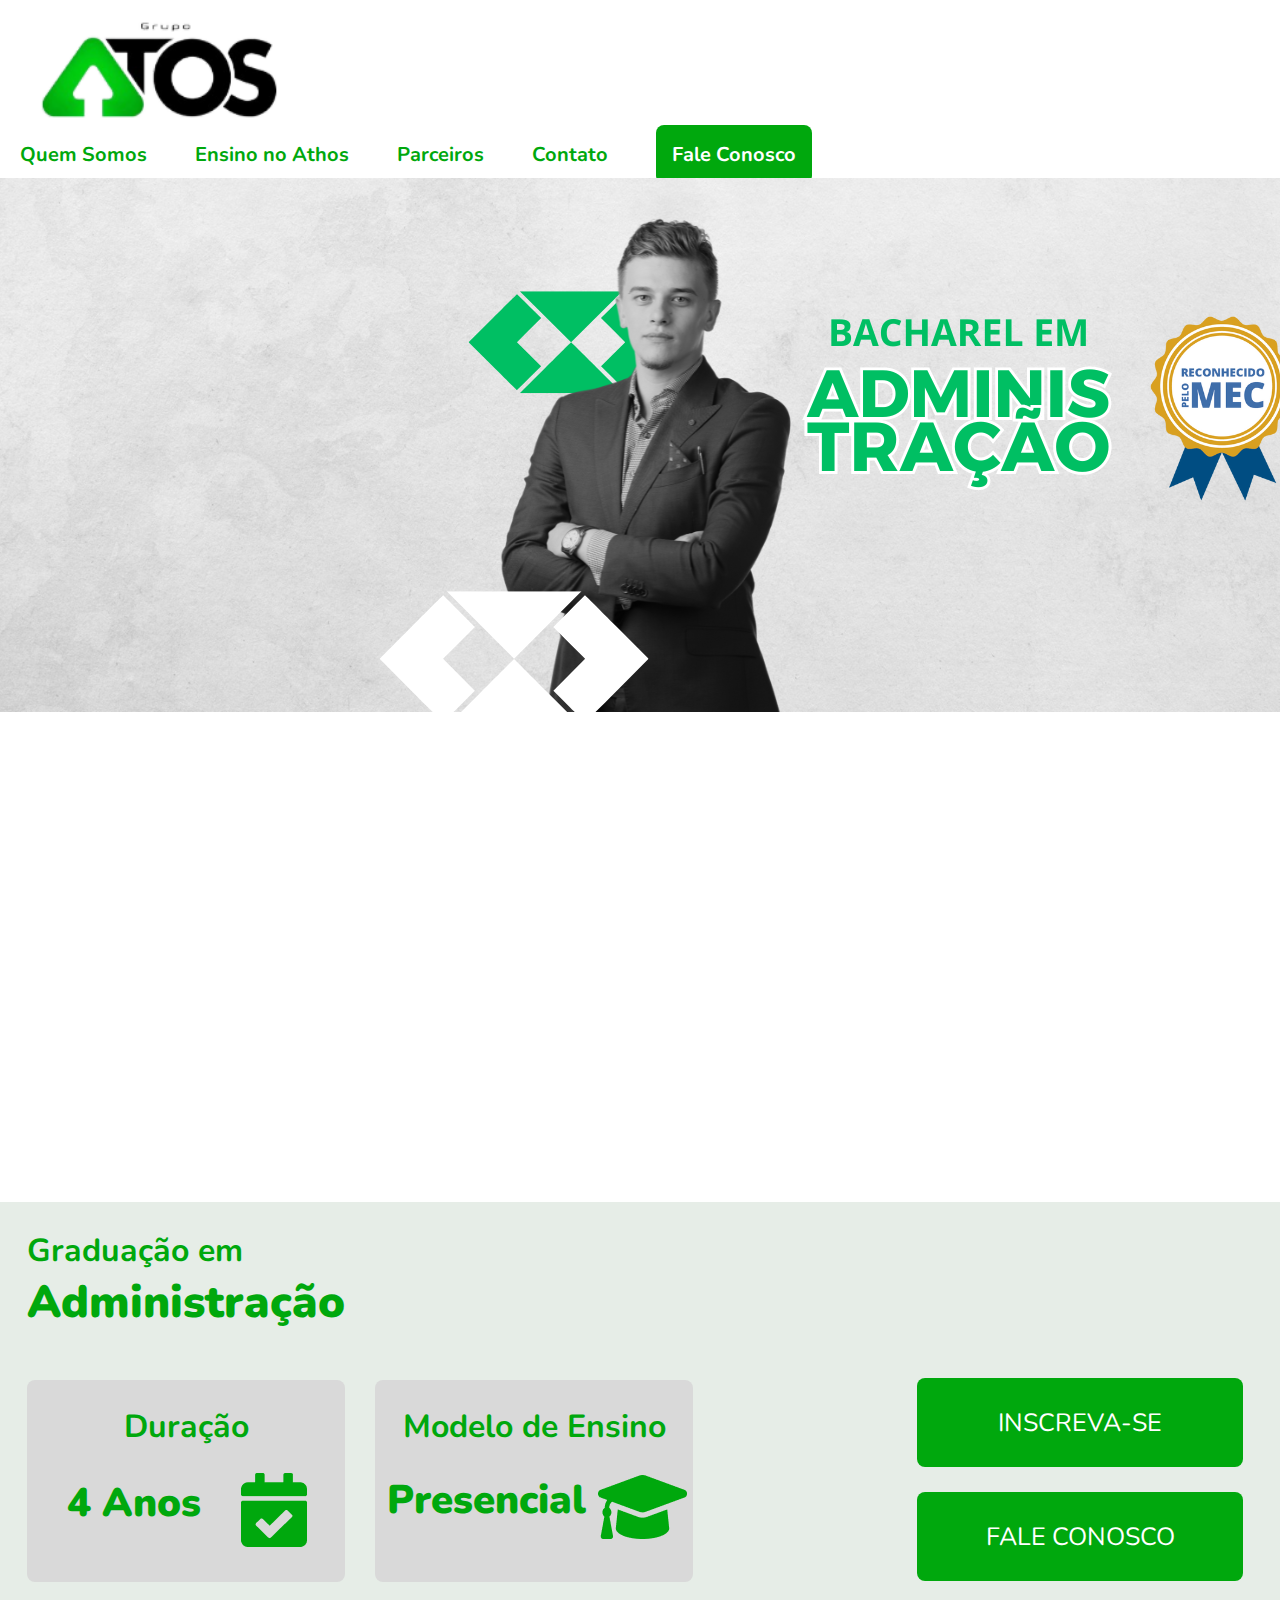
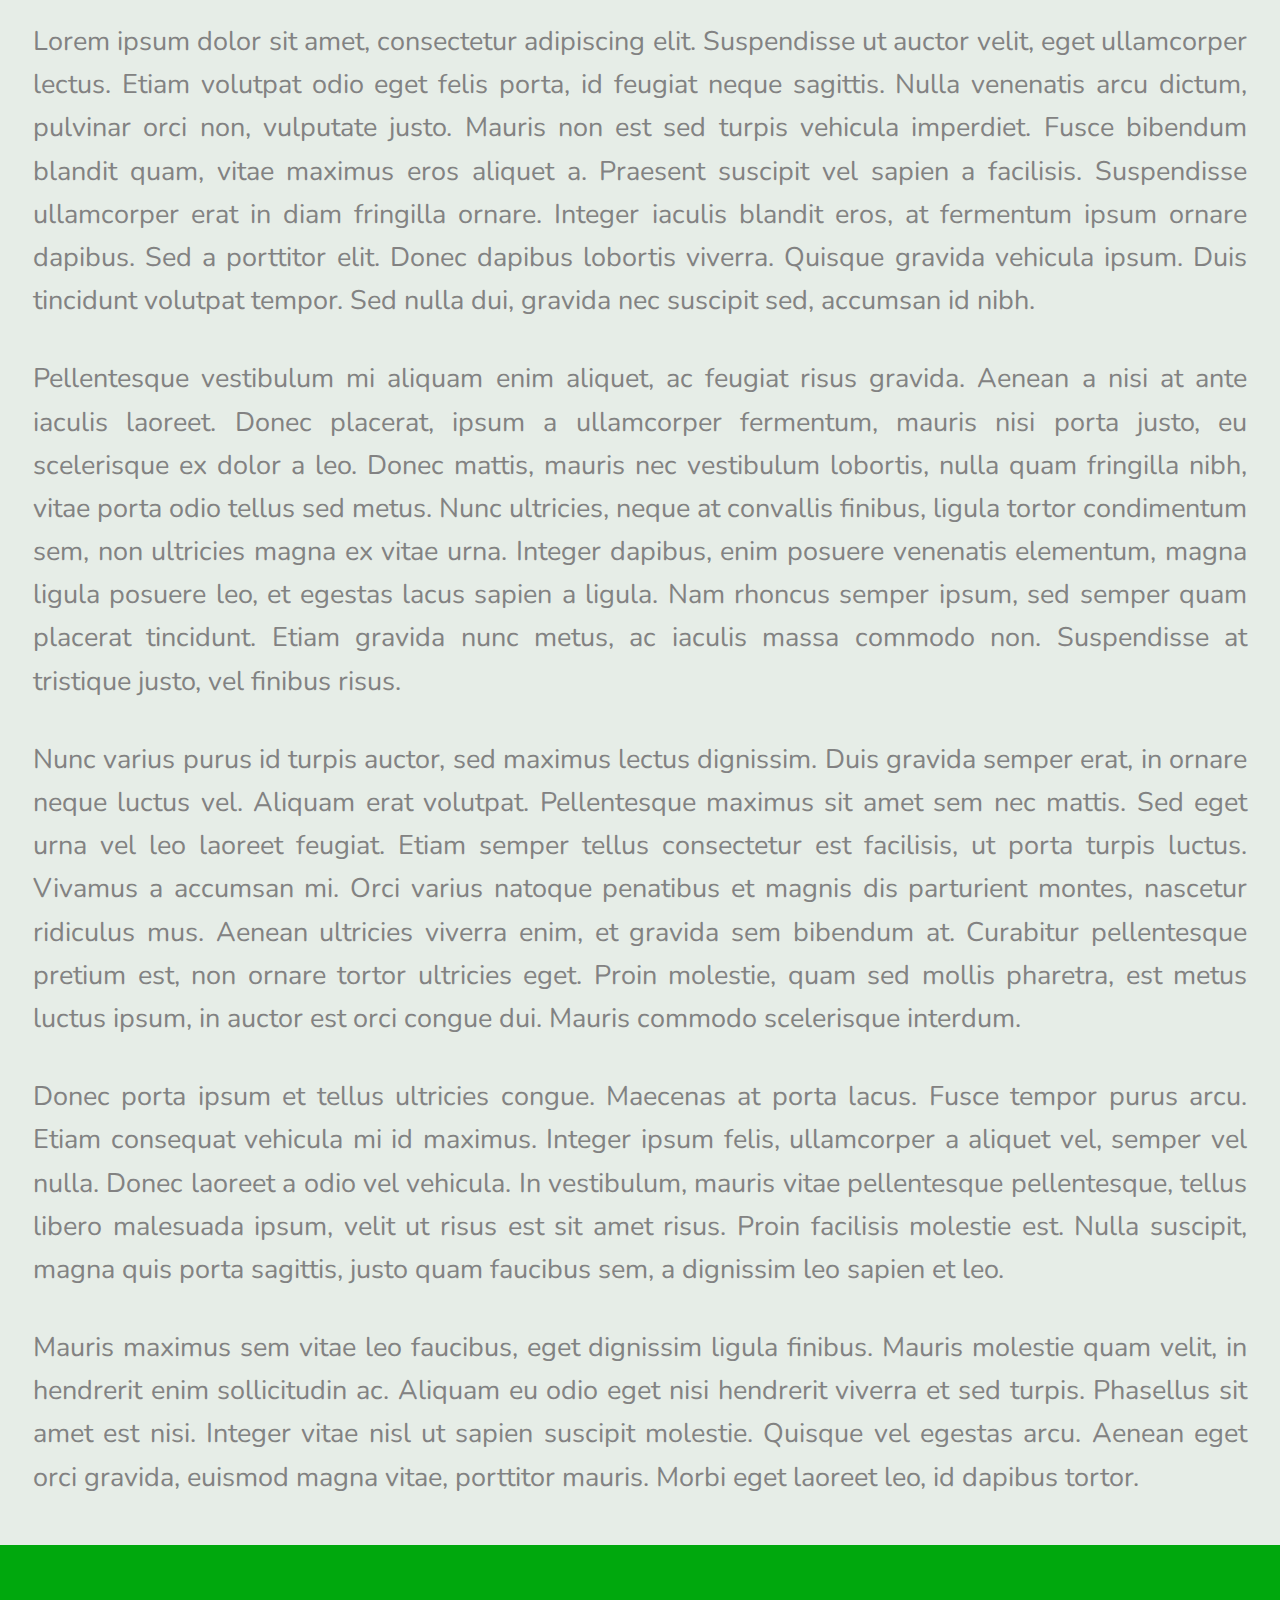
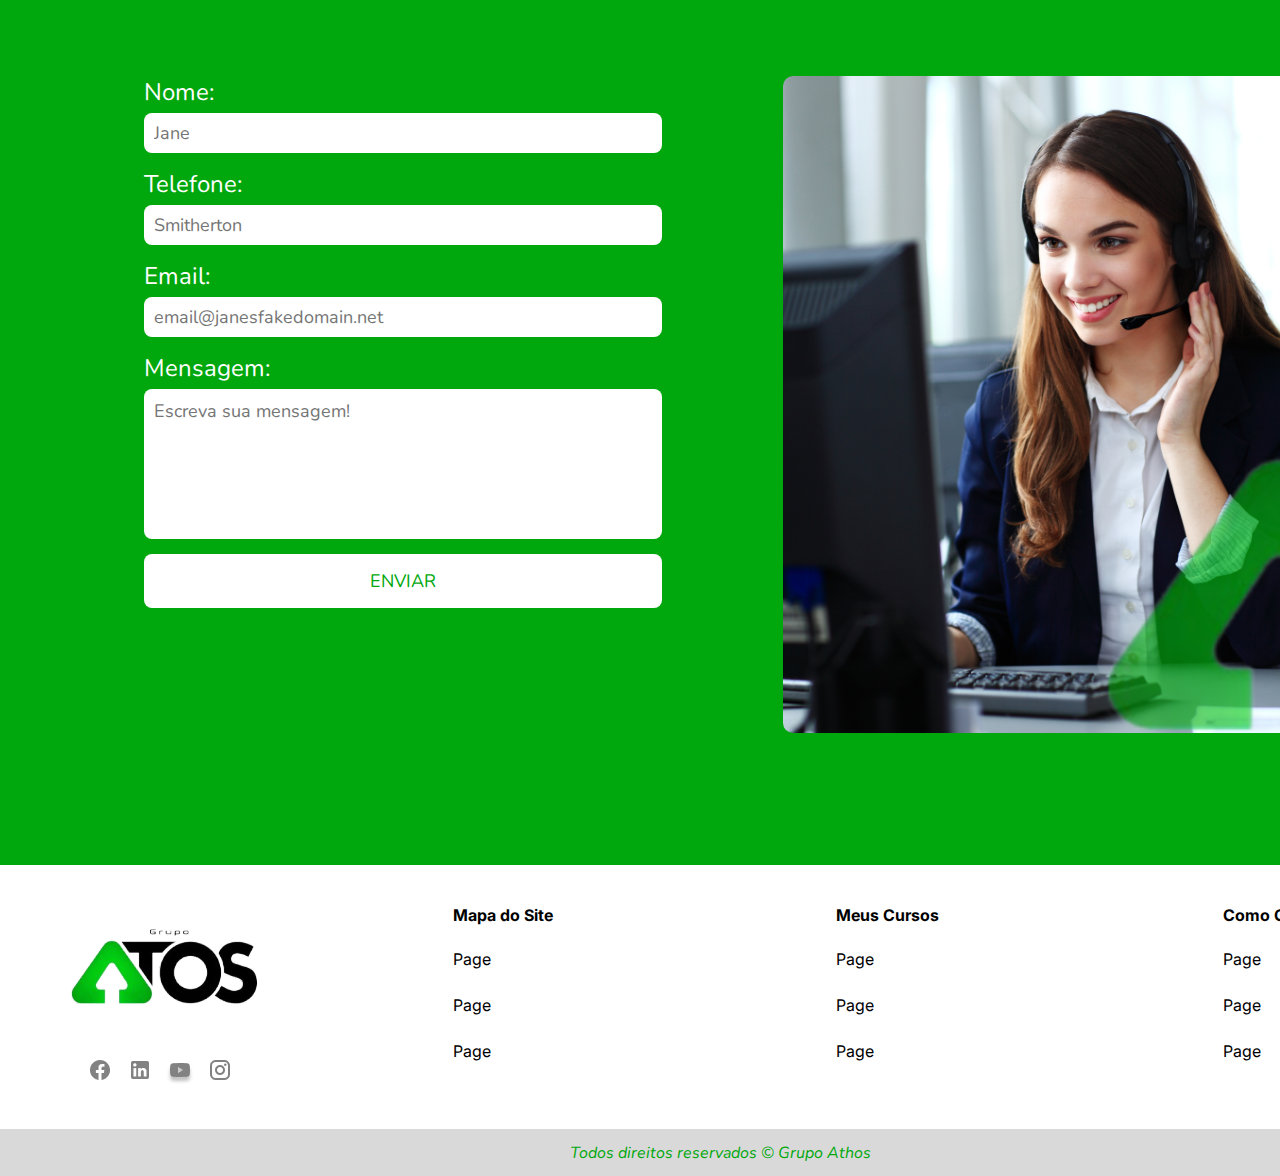
<file: Site-Athos-NãoResponsivo/curso/curso.html>
<!DOCTYPE html>
<html lang="pt-br">

<head>
    <meta charset="UTF-8">
    <meta name="viewport" content="width=device-width, initial-scale=1.0">
    <title>Graduação em Administração</title>
    <link rel="stylesheet" href="curso.css">
    <link rel="stylesheet" href="../style.css">
</head>

<body>
    <header>
        <div class="logo">
            <a href="../index.html"><img src="../imagens/logo.png" alt="Instituto Athos de Educação"></a>
        </div>
        <nav>
            <ul class="navlist">
                <li><a href="#">Quem Somos</a></li>
                <li><a href="#">Ensino no Athos</a></li>
                <li><a href="#">Parceiros</a></li>
                <li><a href="#">Contato</a></li>
                <li id="faleConosco"><a href="#">Fale Conosco</a></li>
            </ul>
        </nav>
    </header>
    <section class="slide">
        <img src="../imagens/Promoção 1.png" alt="Eja Image"> <!-----imagem principal----->
    </section>

<!---------------------------------------------------------------Detalhes do curso--------------------------------------------------------------->

    <section class="Curso-detalhes">
        <div class="texto">
            <h3>Graduação em</h3>
            <h1><b>Administração</b></h1>
        </div>
        <div class="informacao"> <!--Botões-->
            <div class="botoes">
                <div class="titulo">
                    <h3>Duração</h3>
                    <div class="duracao">
                        <h1><b>4 Anos</b></h1>
                        <div>
                            <img src="../imagens/Vector (1).png" alt="">
                        </div>
                    </div>
                </div>
                <div class="titulo">
                    <h3>Modelo de Ensino</h3>
                    <div class="modelo">
                        <h1><b>Presencial</b></h1>
                        <div>
                            <img src="../imagens/ChapeuVector.png" alt="">
                        </div>
                    </div>
                </div>
            </div>
            <div class="bot">
                <div class="botton">
                    <a href="#"><button>INSCREVA-SE</button></a>
                </div>
                <div class="botton">
                    <a href="#"><button>FALE CONOSCO</button></a>
                </div>
            </div>
        </div>
    </section> <!--Fim dos Botões-->
    <div class="descricao-curso">
        <p>Lorem ipsum dolor sit amet, consectetur adipiscing elit. Suspendisse ut auctor velit, eget ullamcorper
            lectus. Etiam volutpat odio eget felis porta, id feugiat neque sagittis. Nulla venenatis arcu dictum,
            pulvinar orci non, vulputate justo. Mauris non est sed turpis vehicula imperdiet. Fusce bibendum blandit
            quam, vitae maximus eros aliquet a. Praesent suscipit vel sapien a facilisis. Suspendisse ullamcorper erat
            in diam fringilla ornare. Integer iaculis blandit eros, at fermentum ipsum ornare dapibus. Sed a porttitor
            elit. Donec dapibus lobortis viverra. Quisque gravida vehicula ipsum. Duis tincidunt volutpat tempor. Sed
            nulla dui, gravida nec suscipit sed, accumsan id nibh.</p>
        <p>Pellentesque vestibulum mi aliquam enim aliquet, ac feugiat risus gravida. Aenean a nisi at ante iaculis
            laoreet. Donec placerat, ipsum a ullamcorper fermentum, mauris nisi porta justo, eu scelerisque ex dolor a
            leo. Donec mattis, mauris nec vestibulum lobortis, nulla quam fringilla nibh, vitae porta odio tellus sed
            metus. Nunc ultricies, neque at convallis finibus, ligula tortor condimentum sem, non ultricies magna ex
            vitae urna. Integer dapibus, enim posuere venenatis elementum, magna ligula posuere leo, et egestas lacus
            sapien a ligula. Nam rhoncus semper ipsum, sed semper quam placerat tincidunt. Etiam gravida nunc metus, ac
            iaculis massa commodo non. Suspendisse at tristique justo, vel finibus risus.</p>
        <p>Nunc varius purus id turpis auctor, sed maximus lectus dignissim. Duis gravida semper erat, in ornare neque
            luctus vel. Aliquam erat volutpat. Pellentesque maximus sit amet sem nec mattis. Sed eget urna vel leo
            laoreet feugiat. Etiam semper tellus consectetur est facilisis, ut porta turpis luctus. Vivamus a accumsan
            mi. Orci varius natoque penatibus et magnis dis parturient montes, nascetur ridiculus mus. Aenean ultricies
            viverra enim, et gravida sem bibendum at. Curabitur pellentesque pretium est, non ornare tortor ultricies
            eget. Proin molestie, quam sed mollis pharetra, est metus luctus ipsum, in auctor est orci congue dui.
            Mauris commodo scelerisque interdum.</p>
        <p>Donec porta ipsum et tellus ultricies congue. Maecenas at porta lacus. Fusce tempor purus arcu. Etiam
            consequat vehicula mi id maximus. Integer ipsum felis, ullamcorper a aliquet vel, semper vel nulla. Donec
            laoreet a odio vel vehicula. In vestibulum, mauris vitae pellentesque pellentesque, tellus libero malesuada
            ipsum, velit ut risus est sit amet risus. Proin facilisis molestie est. Nulla suscipit, magna quis porta
            sagittis, justo quam faucibus sem, a dignissim leo sapien et leo.</p>
        <p>Mauris maximus sem vitae leo faucibus, eget dignissim ligula finibus. Mauris molestie quam velit, in
            hendrerit enim sollicitudin ac. Aliquam eu odio eget nisi hendrerit viverra et sed turpis. Phasellus sit
            amet est nisi. Integer vitae nisl ut sapien suscipit molestie. Quisque vel egestas arcu. Aenean eget orci
            gravida, euismod magna vitae, porttitor mauris. Morbi eget laoreet leo, id dapibus tortor.</p>
    </div>

<!-----------------------------------------------------------Fim dos Detalhes do curso--------------------------------------------------------------->

<!------------------------------------------------------------------Formulário----------------------------------------------------------------->
    <div class="formulario">
        <div class="container">
            <form class="contato">
                <div class="form-group">
                    <label for="name">Nome:</label>
                    <input type="text" id="name" name="name" placeholder="Jane">
                </div>
                <div class="form-group">
                    <label for="phone">Telefone:</label>
                    <input type="text" id="phone" name="phone" placeholder="Smitherton">
                </div>
                <div class="form-group">
                    <label for="email">Email:</label>
                    <input type="email" id="email" name="email" placeholder="email@janesfakedomain.net">
                </div>
                <div class="form-group">
                    <label for="message">Mensagem:</label>
                    <textarea id="message" name="message" placeholder="Escreva sua mensagem!"></textarea>
                </div>
                <button type="submit">ENVIAR</button>
            </form>
            <div class="imagem">
                <img src="../imagens/mulher contact.png" alt="Mulher atendendo chamada">
            </div>
        </div>
    </div>
    <!--------------------------------------------------------------Fim do Formulário--------------------------------------------------------------->
    
    <!-------------------------------------------------------------------Footer------------------------------------------------------------------->
    <footer>
        <div class="navigation">
            <div>

                <div class="logo-bo">
                    <img src="../imagens/logo.png" alt="Instituto Athos de Educação">
                </div>

                <nav>
                    <ul class="socialIcons">
                        <li><a href="#"><img src="../imagens/Icons/FacebookIcon.png" alt="FacebookIcon"></a></li>
                        <li><a href="#"><img src="../imagens/Icons/LinkedInIcon.png" alt="LinkedInIcon"></a></li>
                        <li><a href="#"><img src="../imagens/Icons/YoutubeIcon.png" alt="YoutubeIcon"></a></li>
                        <li><a href="#"><img src="../imagens/Icons/InstagramIcon.png" alt="InstagramIcon"></a></li>
                    </ul>
                </nav>
            </div>

            <nav class="footer-colu">
                <h3>Mapa do Site</h3>
                <ul>
                    <li><a href="#">Page</a></li>
                    <li><a href="#">Page</a></li>
                    <li><a href="#">Page</a></li>
                </ul>
            </nav>

            <nav class="footer-colu">
                <h3>Meus Cursos</h3>
                <ul>
                    <li><a href="#">Page</a></li>
                    <li><a href="#">Page</a></li>
                    <li><a href="#">Page</a></li>
                </ul>
            </nav>

            <nav class="footer-colu">
                <h3>Como Chegar</h3>
                <ul>
                    <li><a href="#">Page</a></li>
                    <li><a href="#">Page</a></li>
                    <li><a href="#">Page</a></li>
                </ul>
            </nav>
        </div>

        <div class="footer-bo">
            <p><i>Todos direitos reservados © Grupo Athos</i></p>
        </div>

    </footer>
    <!-------------------------------------------------------------------Footer------------------------------------------------------------------->

</body>

</html>
</file>
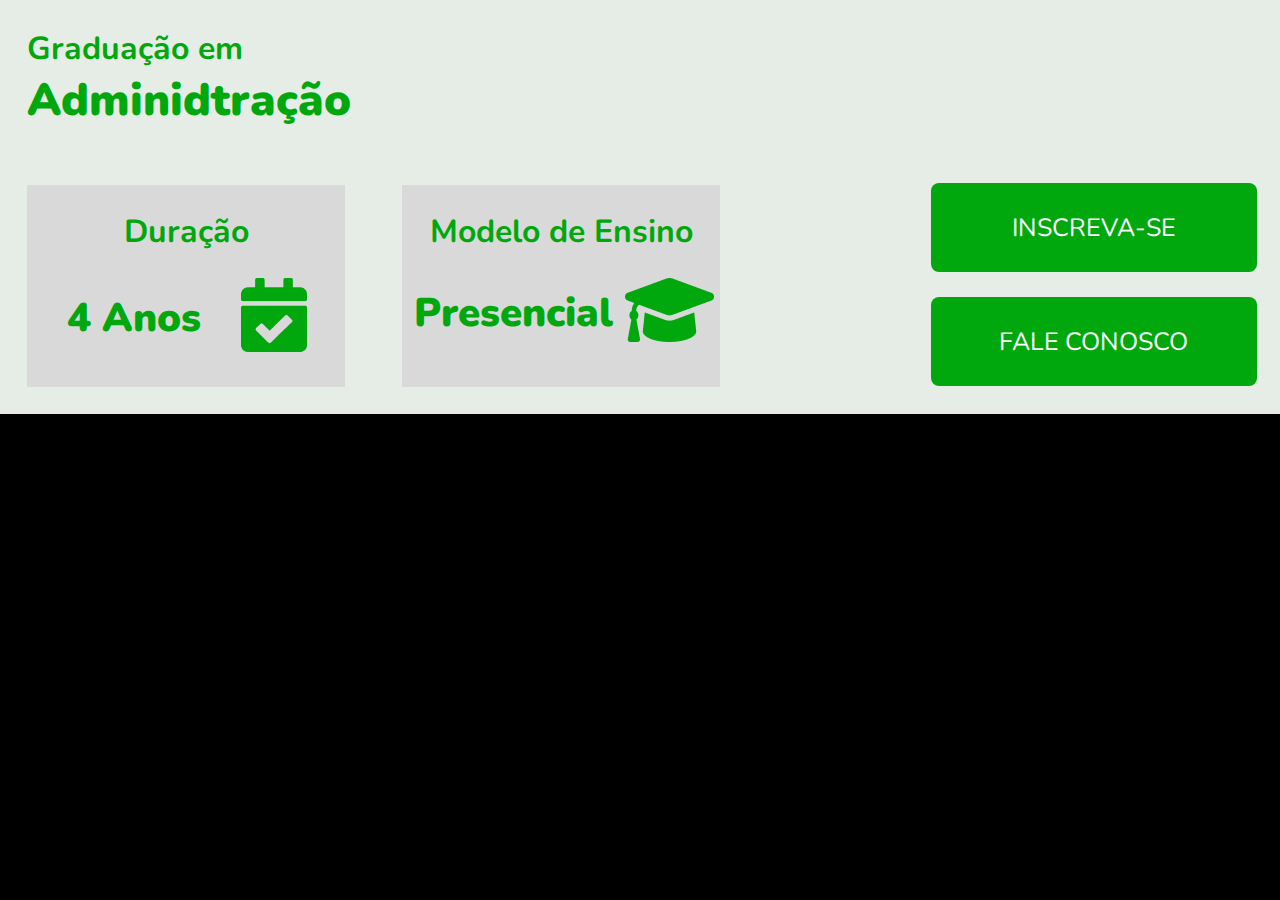
<file: Site-Athos-NãoResponsivo/InfoCurso/InfoCurso.html>
<!DOCTYPE html>
<html lang="pt-br">

<head>
    <meta charset="UTF-8">
    <meta name="viewport" content="width=device-width, initial-scale=1.0">
    <title>InfoCurso</title>
    <link rel="stylesheet" href="InfoCurso.css">
</head>

<body>
    <section class="oloco">

        <div class="texto">
            <h3>Graduação em</h3>
            <h1><b>Adminidtração</b></h1>
        </div>

        <div class="infe">
            <div class="qua">
                <div class="tiqua">
                    <h3>Duração</h3>
                    <div class="duracao">
                        <h1><b>4 Anos</b></h1>
                        <div>
                            <img src="../imagens/Vector (1).png" alt="">
                        </div>
                    </div>
                </div>

                <div class="tiqua">
                    <h3>Modelo de Ensino</h3>
                    <div class="modelo">
                        <h1><b>Presencial</b></h1>
                        <div>
                            <img src="../imagens/ChapeuVector.png" alt="">
                        </div>
                    </div>
                </div>
            </div>

            <div class="bot">
                <div class="botton">
                    <a href="curso/curso.html"><button>INSCREVA-SE</button></a>
                </div>
                <div class="botton">
                    <a href="curso/curso.html"><button>FALE CONOSCO</button></a>
                </div>
            </div>

        </div>

    </section>
</body>

</html>
</file>
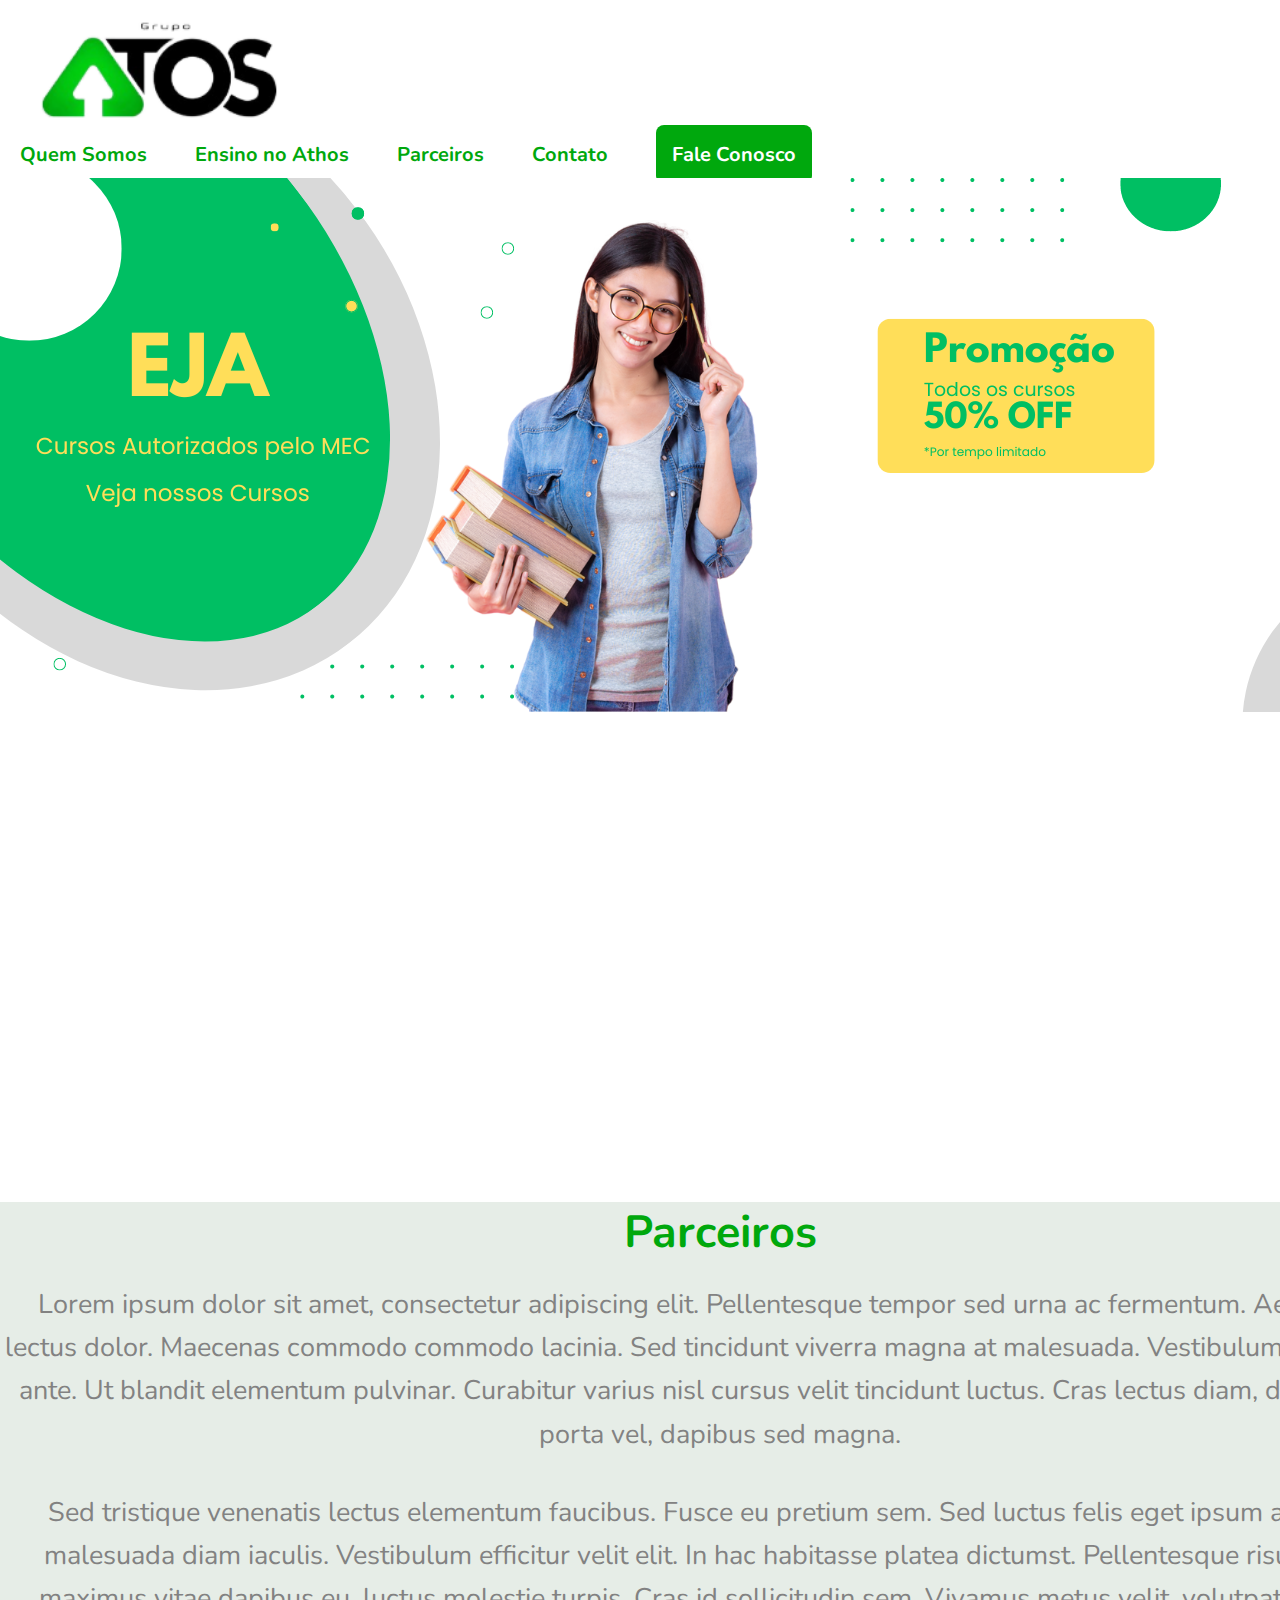
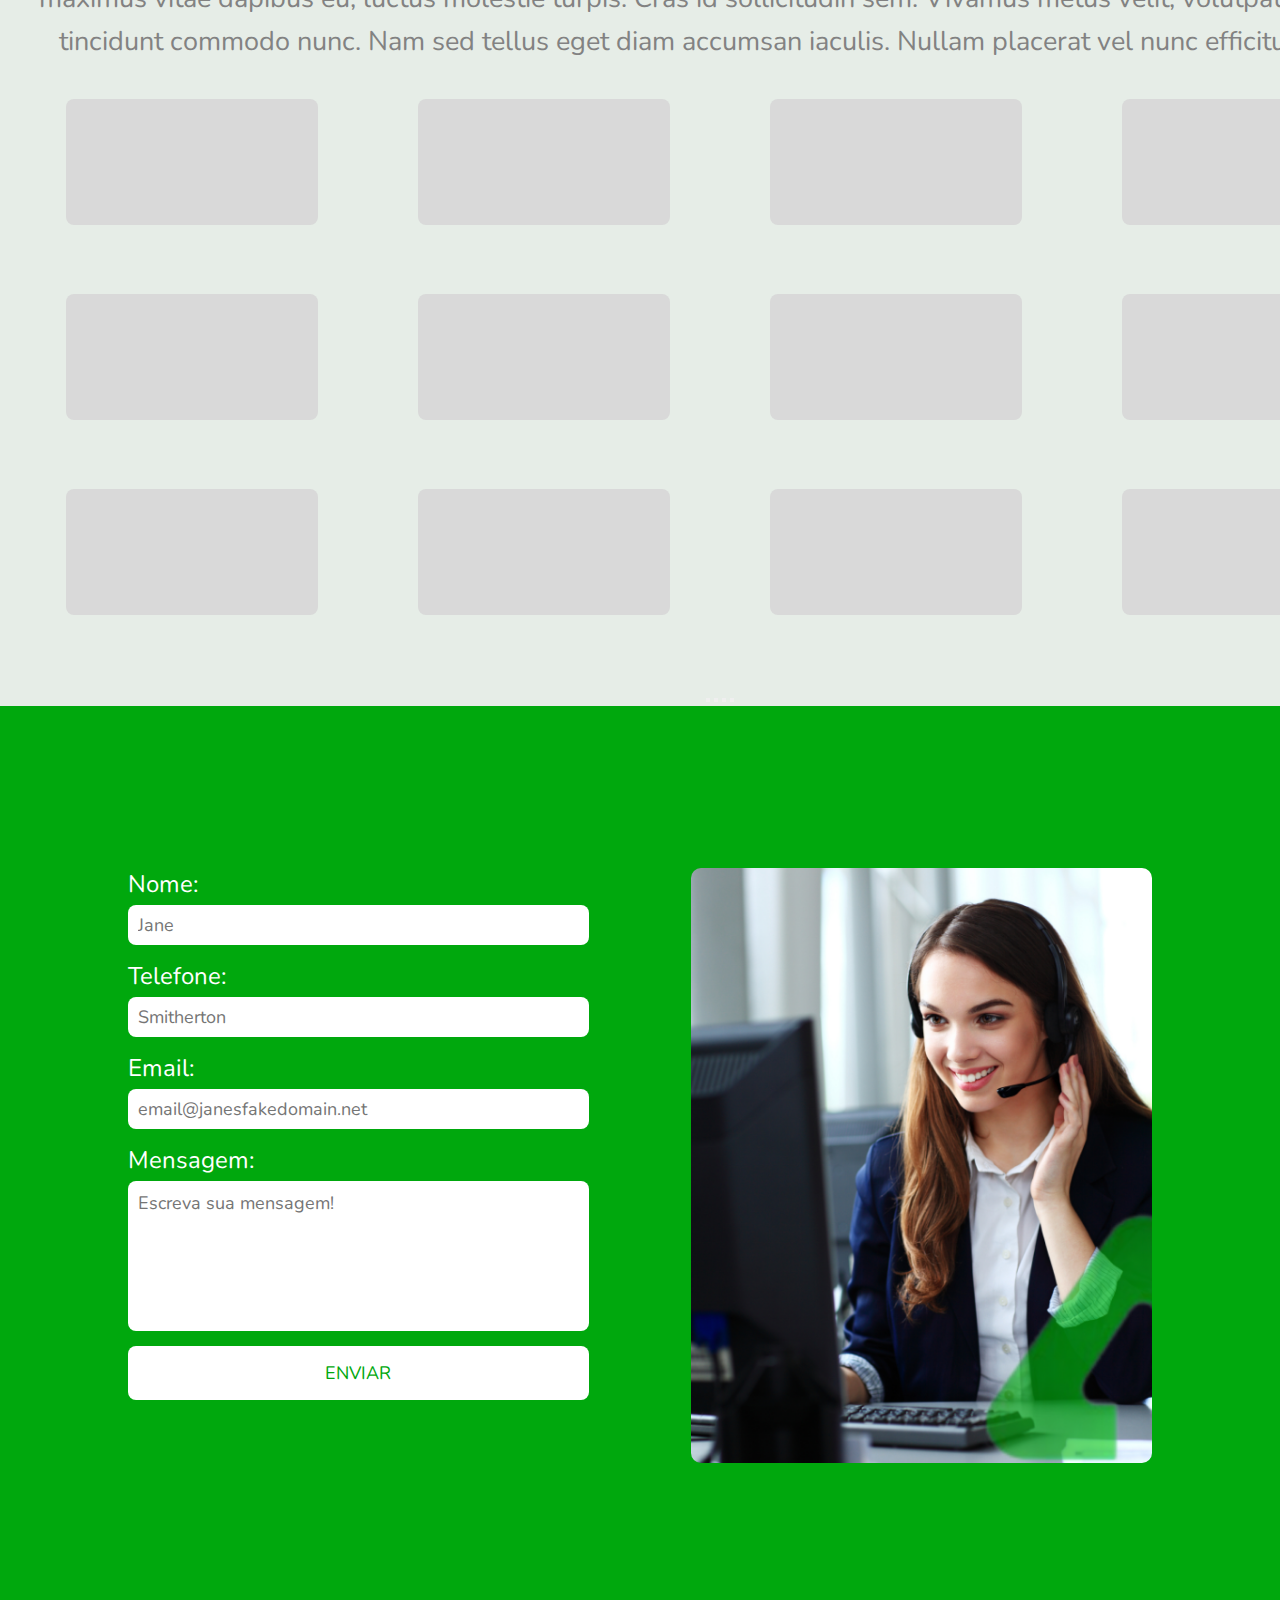
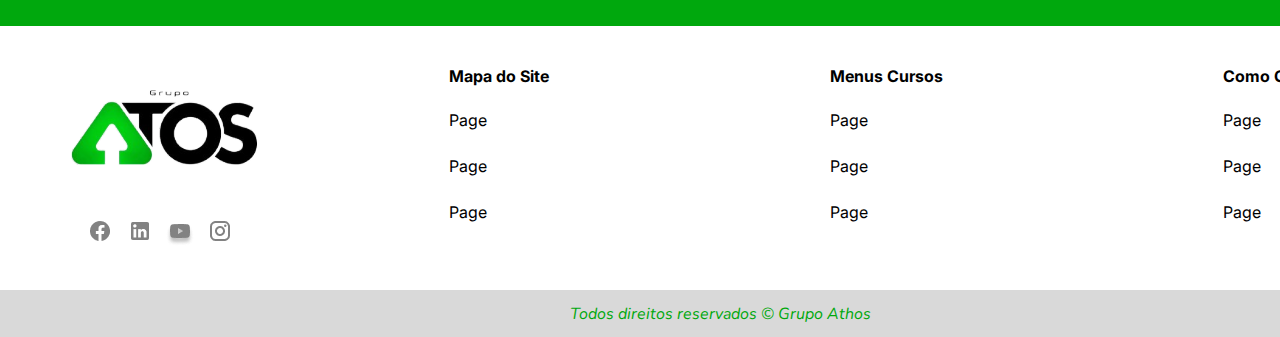
<file: Site-Athos-NãoResponsivo/Meus cursos/meusCursos.html>
<!DOCTYPE html>
<html lang="pt-br">
<head>
    <meta charset="UTF-8">
    <meta name="viewport" content="width=device-width, initial-scale=1.0">
    <title>Meus Cursos</title>
    <link rel="stylesheet" href="meusCursos.css">
    <link rel="stylesheet" href="../style.css">
</head>
<body>
 <!-- ------------------------------------------------------------------Menu------------------------------------------------------------------ -->    
 <header>
    <div class="logo">
        <a href="../index.html"><img src="../imagens/logo.png" alt="Instituto Athos de Educação"></a>
    </div>
    <nav>
        <ul class="navlist">
            <li><a href="#">Quem Somos</a></li>
            <li><a href="#">Ensino no Athos</a></li>
            <li><a href="#">Parceiros</a></li>
            <li><a href="#">Contato</a></li>
            <li id="faleConosco"><a href="#">Fale Conosco</a></li>
        </ul>
    </nav>
</header>
<!-- ------------------------------------------------------------------Menu------------------------------------------------------------------ -->
 
<!-- ------------------------------------------------------------------Slide----------------------------------------------------------------- --> 
<section class="slide">
    <img src="../imagens/imagem1.png" alt="Eja Image">
</section>
<!-- ------------------------------------------------------------------Slide----------------------------------------------------------------- -->    

<!-- ----------------------------------------------------------------Parceiros--------------------------------------------------------------- -->
<div class="parceiros">
    <h1>Parceiros</h1>
    <p>Lorem ipsum dolor sit amet, consectetur adipiscing elit. Pellentesque tempor sed urna ac fermentum. Aenean quis lectus dolor. Maecenas commodo commodo lacinia. Sed tincidunt viverra magna at malesuada. Vestibulum quis facilisis ante. Ut blandit elementum pulvinar. Curabitur varius nisl cursus velit tincidunt luctus. Cras lectus diam, dapibus eget porta vel, dapibus sed magna.</p>
    <p>Sed tristique venenatis lectus elementum faucibus. Fusce eu pretium sem. Sed luctus felis eget ipsum aliquet, ac malesuada diam iaculis. Vestibulum efficitur velit elit. In hac habitasse platea dictumst. Pellentesque risus mauris, maximus vitae dapibus eu, luctus molestie turpis. Cras id sollicitudin sem. Vivamus metus velit, volutpat id orci ac, tincidunt commodo nunc. Nam sed tellus eget diam accumsan iaculis. Nullam placerat vel nunc efficitur luctus.</p>
    
    <!-- -----------------------------Botões----------------------------------- -->
    <div>
        <div class="buttons-par"> <!-- Basta adicionar ou retirar os botões conforme necessario -->
            <a href="curso/curso.html"><button></button></a>
            <a href="curso/curso.html"><button></button></a>
            <a href="curso/curso.html"><button></button></a>
            <a href="curso/curso.html"><button></button></a>
        </div>

        <div class="buttons-par">
            <a href="curso/curso.html"><button></button></a>
            <a href="curso/curso.html"><button></button></a>
            <a href="curso/curso.html"><button></button></a>
            <a href="curso/curso.html"><button></button></a>
        </div>

        <div class="buttons-par">
            <a href="curso/curso.html"><button></button></a>
            <a href="curso/curso.html"><button></button></a>
            <a href="curso/curso.html"><button></button></a>
            <a href="curso/curso.html"><button></button></a>
        </div>

        <div class="buttons-par1">
            <a href="curso/curso.html"><button></button></a>
            <a href="curso/curso.html"><button></button></a>
            <a href="curso/curso.html"><button></button></a>
            <a href="curso/curso.html"><button></button></a>
        </div>
    </div>
    <!-- -----------------------------Botões----------------------------------- -->

</div>
<!-- -------------------------------------------------------------Cursos da Athos------------------------------------------------------------ -->

<!-- ---------------------------------------------------------------Contact Form-------------------------------------------------------------- -->
<div class="contactForm">
    <div class="container">
        <form class="contact-form">
            <div class="form-group">
                <label for="name">Nome:</label>
                <input type="text" id="name" name="name" placeholder="Jane">
            </div>
            <div class="form-group">
                <label for="phone">Telefone:</label>
                <input type="text" id="phone" name="phone" placeholder="Smitherton">
            </div>
            <div class="form-group">
                <label for="email">Email:</label>
                <input type="email" id="email" name="email" placeholder="email@janesfakedomain.net">
            </div>
            <div class="form-group">
                <label for="message">Mensagem:</label>
                <textarea id="message" name="message" placeholder="Escreva sua mensagem!"></textarea>
            </div>
            <button type="submit">ENVIAR</button>
        </form>
        <div class="image-container">
            <img src="../imagens/mulher contact.png" alt="Mulher atendendo chamada">
        </div>
    </div>
</div>    
<!-- ---------------------------------------------------------------Contact Form-------------------------------------------------------------- -->

<!-- ------------------------------------------------------------------Footer----------------------------------------------------------------- -->
<footer>
    <div class="navigation">
        <div>
            
            <div class="logo-bo">
                <img src="../imagens/logo.png" alt="Instituto Athos de Educação">
            </div>

            <nav>
                <ul class="socialIcons">
                    <li><a href="#"><img src="../imagens/Icons/FacebookIcon.png" alt="FacebookIcon"></a></li>
                    <li><a href="#"><img src="../imagens/Icons/LinkedInIcon.png" alt="LinkedInIcon"></a></li>    
                    <li><a href="#"><img src="../imagens/Icons/YoutubeIcon.png" alt="YoutubeIcon"></a></li>
                    <li><a href="#"><img src="../imagens/Icons/InstagramIcon.png" alt="InstagramIcon"></a></li>
                </ul>
            </nav> 
        </div>

        <nav class="footer-colu">
            <h3>Mapa do Site</h3>
            <ul>
                <li><a href="#">Page</a></li>
                <li><a href="#">Page</a></li>
                <li><a href="#">Page</a></li>
            </ul>
        </nav>

        <nav class="footer-colu">
            <h3>Menus Cursos</h3>
            <ul>
                <li><a href="#">Page</a></li>
                <li><a href="#">Page</a></li>
                <li><a href="#">Page</a></li>
            </ul>
        </nav>

        <nav class="footer-colu">
            <h3>Como Chegar</h3>
            <ul>
                <li><a href="#">Page</a></li>
                <li><a href="#">Page</a></li>
                <li><a href="#">Page</a></li>
            </ul>
        </nav>
    </div>

    <div class="footer-bo">
        <p><i>Todos direitos reservados © Grupo Athos</i></p>
    </div>

</footer>
<!-- ------------------------------------------------------------------Footer----------------------------------------------------------------- -->

</body>
</html>
</file>
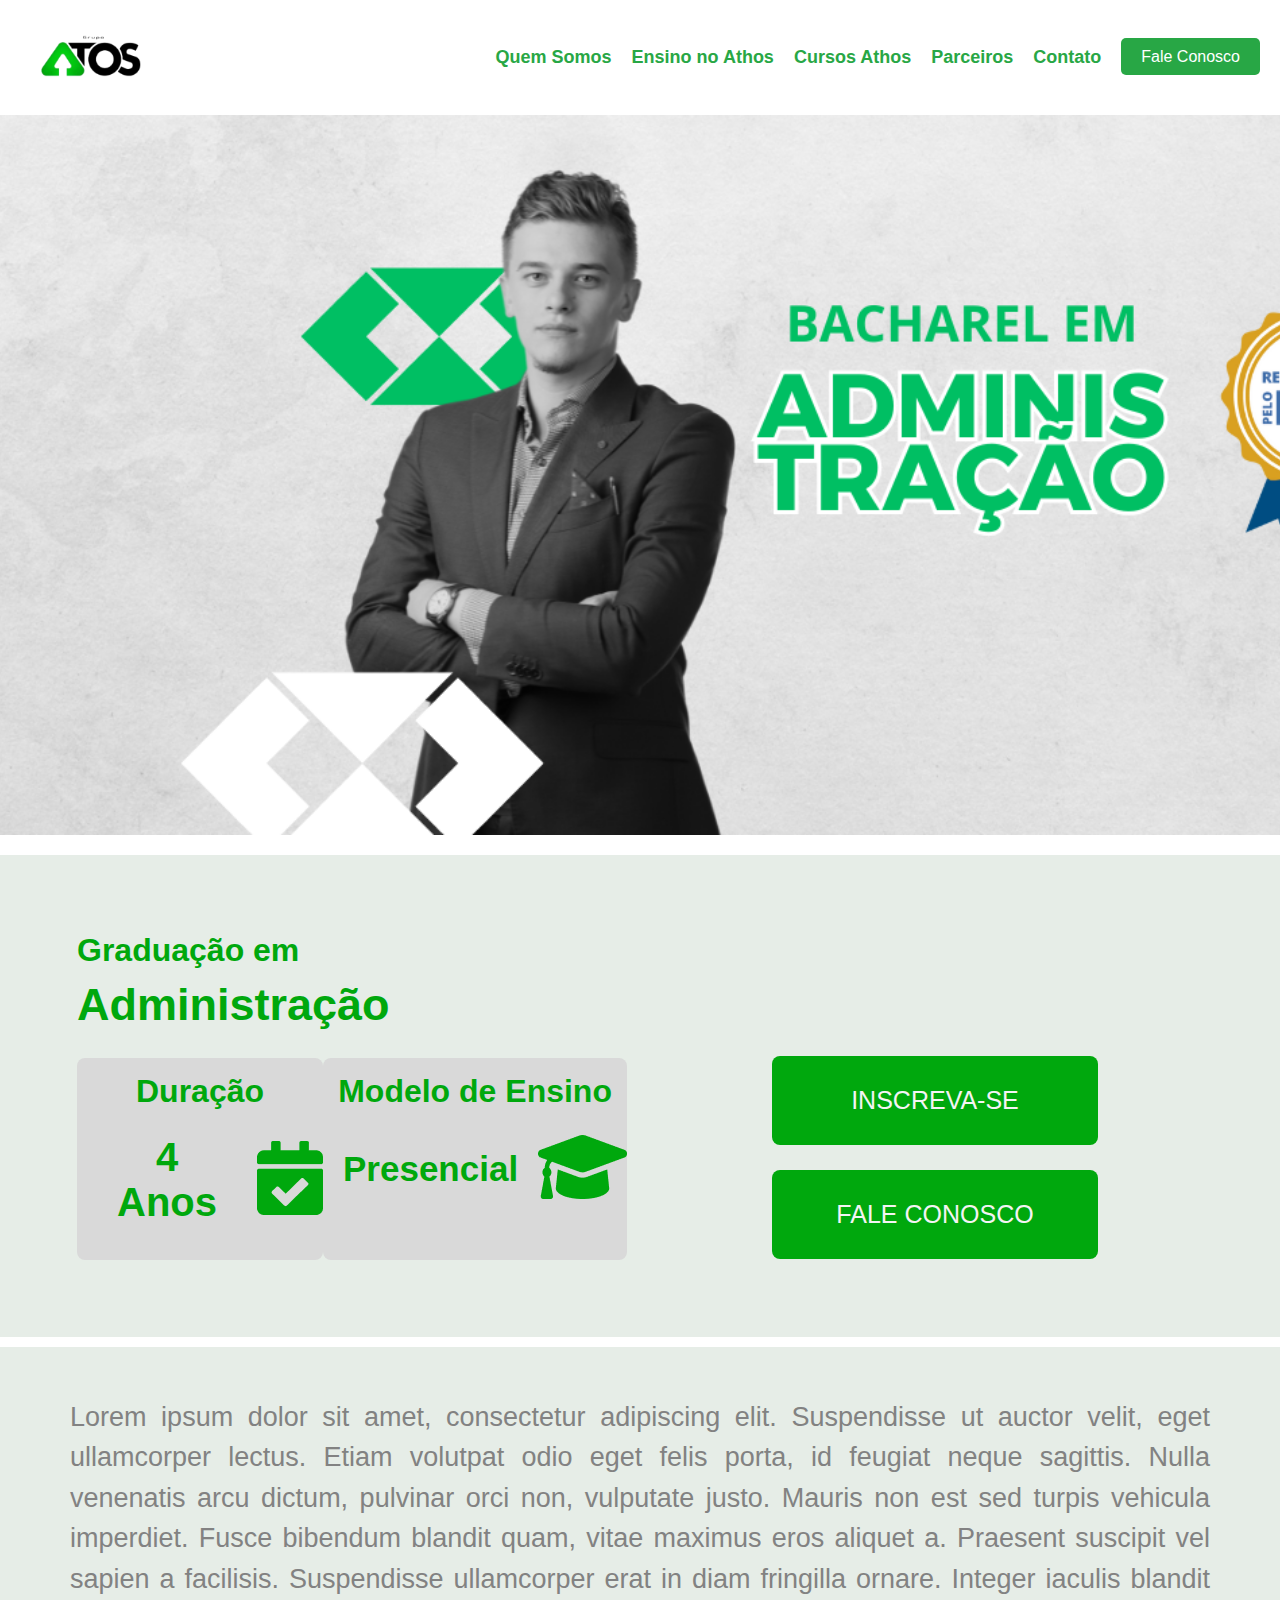
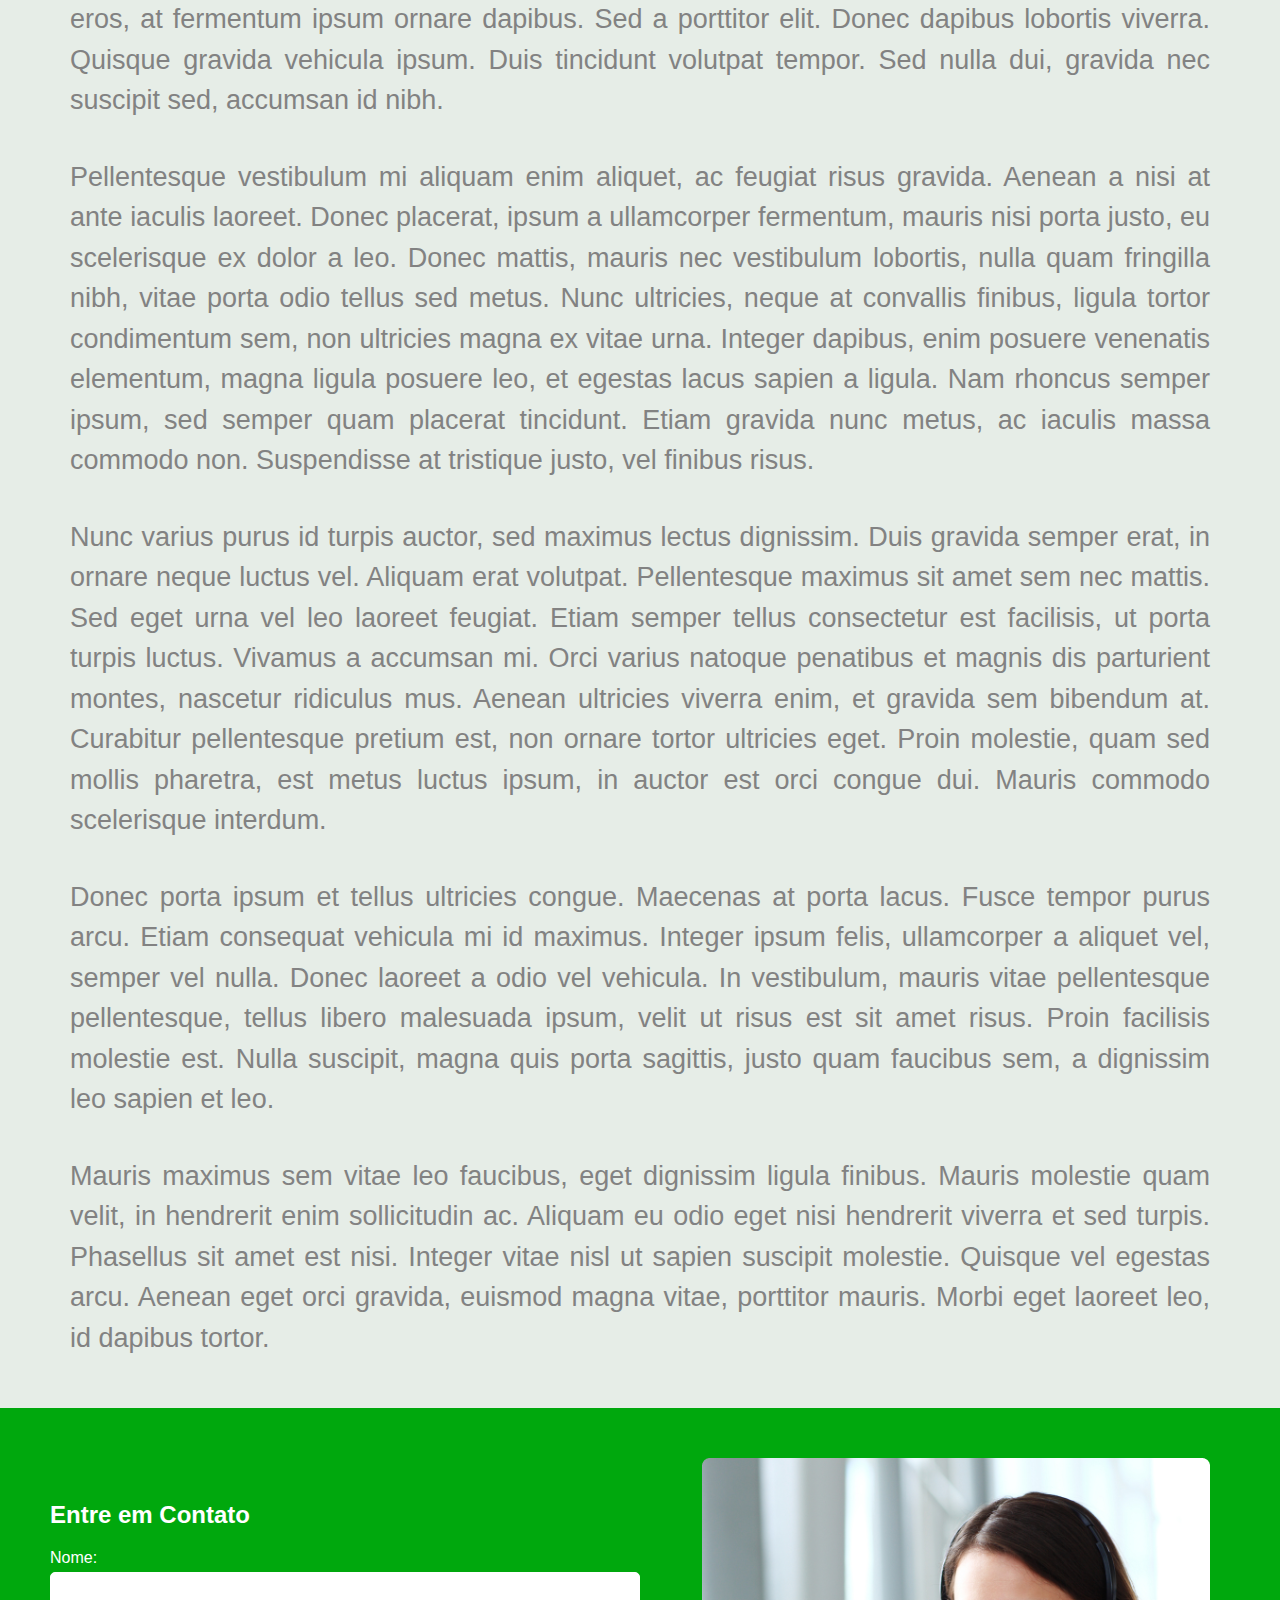
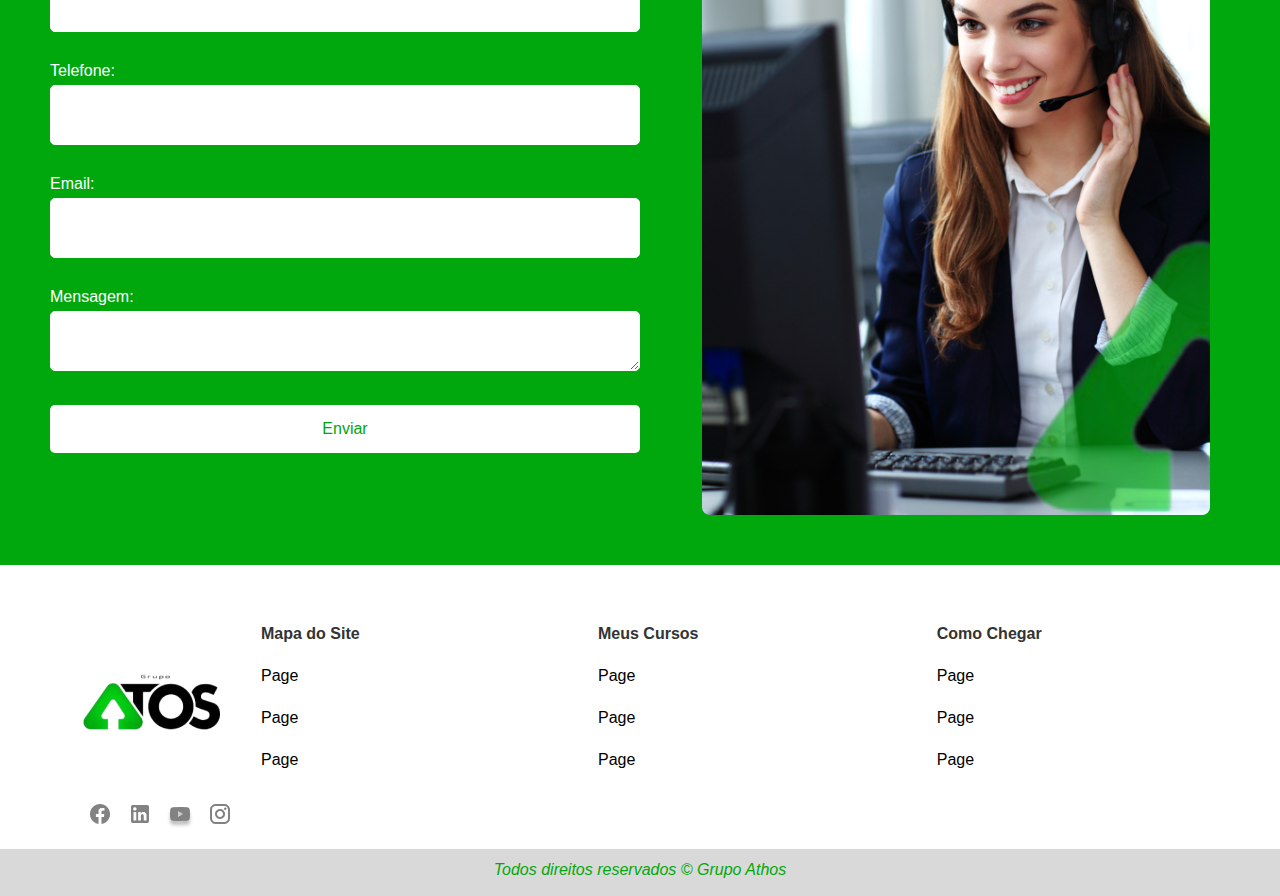
<file: Site-Athos-Responsivo/adm/adm.html>
<!DOCTYPE html>
<html lang="pt-br">
<head>
    <meta charset="UTF-8">
    <meta name="viewport" content="width=device-width, initial-state=1.0">
    <title>Curso Administração</title>
    <link rel="stylesheet" href="../styles.css">
    <link rel="stylesheet" href="https://cdnjs.cloudflare.com/ajax/libs/font-awesome/5.15.4/css/all.min.css">
</head>
<body>
    <header>
        <div class="container header-container">
            <div class="logo">
                <!-- Substituir pelo logo -->
                <img src="../imagens/logo_athos.png" alt="Logo Atos">
            </div>
            <nav>
                <ul class="menu">
                    <li><a href="../index.html">Quem Somos</a></li>
                    <li><a href="../index.html">Ensino no Athos</a></li>
                    <li><a href="../index.html">Cursos Athos</a></li>
                    <li><a href="../parceiros.html">Parceiros</a></li>
                    <li><a href="#contato">Contato</a></li>
                </ul>
            </nav>
            <div class="fale-conosco">
                <a href="#contato">Fale Conosco</a>
            </div>
        </div>
    </header>
    <section class="banner">
        <!-- Substituir pelo caminho real da imagem -->
        <img src="../imagens/adm.png" alt="Banner">
    </section>


    <div class="Curso-detalhes">
        <div class="texto">
            <h3>Graduação em</h3>
            <h1><b>Administração</b></h1>
        </div>
        <div class="informacao"> <!--Botões-->
            <div class="botoes">
                <div class="titulo">
                    <h3>Duração</h3>
                    <div class="duracao">
                        <h1><b>4 Anos</b></h1>
                        <div>
                            <img class="calendario" src="../imagens/Calendario.png" alt="">
                        </div>
                    </div>
                </div>
                <div class="titulo">
                    <h3>Modelo de Ensino</h3>
                    <div class="modelo">
                        <h1><b>Presencial</b></h1>
                        <div>
                            <img class="chapeu" src="../imagens/Chapeu.png" alt="">
                        </div>
                    </div>
                </div>
            </div>
            <div class="bot">
                <div class="botton">
                    <a href="#"><button>INSCREVA-SE</button></a>
                </div>
                <div class="botton">
                    <a href="#"><button>FALE CONOSCO</button></a>
                </div>
            </div>
        </div>
    </div>
    
    <div class="Curso-detalhes_texto">
<p>Lorem ipsum dolor sit amet, consectetur adipiscing elit. Suspendisse ut auctor velit, eget ullamcorper
            lectus. Etiam volutpat odio eget felis porta, id feugiat neque sagittis. Nulla venenatis arcu dictum,
            pulvinar orci non, vulputate justo. Mauris non est sed turpis vehicula imperdiet. Fusce bibendum blandit
            quam, vitae maximus eros aliquet a. Praesent suscipit vel sapien a facilisis. Suspendisse ullamcorper erat
            in diam fringilla ornare. Integer iaculis blandit eros, at fermentum ipsum ornare dapibus. Sed a porttitor
            elit. Donec dapibus lobortis viverra. Quisque gravida vehicula ipsum. Duis tincidunt volutpat tempor. Sed
            nulla dui, gravida nec suscipit sed, accumsan id nibh.</p>
            <br> <br>
        <p>Pellentesque vestibulum mi aliquam enim aliquet, ac feugiat risus gravida. Aenean a nisi at ante iaculis
            laoreet. Donec placerat, ipsum a ullamcorper fermentum, mauris nisi porta justo, eu scelerisque ex dolor a
            leo. Donec mattis, mauris nec vestibulum lobortis, nulla quam fringilla nibh, vitae porta odio tellus sed
            metus. Nunc ultricies, neque at convallis finibus, ligula tortor condimentum sem, non ultricies magna ex
            vitae urna. Integer dapibus, enim posuere venenatis elementum, magna ligula posuere leo, et egestas lacus
            sapien a ligula. Nam rhoncus semper ipsum, sed semper quam placerat tincidunt. Etiam gravida nunc metus, ac
            iaculis massa commodo non. Suspendisse at tristique justo, vel finibus risus.</p>
            <br> <br>
        <p>Nunc varius purus id turpis auctor, sed maximus lectus dignissim. Duis gravida semper erat, in ornare neque
            luctus vel. Aliquam erat volutpat. Pellentesque maximus sit amet sem nec mattis. Sed eget urna vel leo
            laoreet feugiat. Etiam semper tellus consectetur est facilisis, ut porta turpis luctus. Vivamus a accumsan
            mi. Orci varius natoque penatibus et magnis dis parturient montes, nascetur ridiculus mus. Aenean ultricies
            viverra enim, et gravida sem bibendum at. Curabitur pellentesque pretium est, non ornare tortor ultricies
            eget. Proin molestie, quam sed mollis pharetra, est metus luctus ipsum, in auctor est orci congue dui.
            Mauris commodo scelerisque interdum.</p>
            <br> <br>
        <p>Donec porta ipsum et tellus ultricies congue. Maecenas at porta lacus. Fusce tempor purus arcu. Etiam
            consequat vehicula mi id maximus. Integer ipsum felis, ullamcorper a aliquet vel, semper vel nulla. Donec
            laoreet a odio vel vehicula. In vestibulum, mauris vitae pellentesque pellentesque, tellus libero malesuada
            ipsum, velit ut risus est sit amet risus. Proin facilisis molestie est. Nulla suscipit, magna quis porta
            sagittis, justo quam faucibus sem, a dignissim leo sapien et leo.</p>
            <br> <br>
        <p>Mauris maximus sem vitae leo faucibus, eget dignissim ligula finibus. Mauris molestie quam velit, in
            hendrerit enim sollicitudin ac. Aliquam eu odio eget nisi hendrerit viverra et sed turpis. Phasellus sit
            amet est nisi. Integer vitae nisl ut sapien suscipit molestie. Quisque vel egestas arcu. Aenean eget orci
            gravida, euismod magna vitae, porttitor mauris. Morbi eget laoreet leo, id dapibus tortor.</p>
    </div>
    </div>


       


   
   
    
    
   <!-- <section id="parceiros" class="banner_parceiro">
        Substituir pelo caminho real da imagem 
        <a href="caminho-do-link"><img src="banner_parceiro.png" alt="Banner"></a>

    </section> -->

    <section id="contato" class="contato">
        <div class="formulario">
            <h2>Entre em Contato</h2>
            <form action="caminho-para-enviar-email" method="POST">
                <div class="input-group">
                    <label for="nome">Nome:</label>
                    <input type="text" id="nome" name="nome" placeholder="" required>
                </div>
                <div class="input-group">
                    <label for="telefone">Telefone:</label>
                    <input type="tel" id="telefone" name="telefone" placeholder="" required>
                </div>
                <div class="input-group">
                    <label for="email">Email:</label>
                    <input type="email" id="email" name="email" placeholder="" required>
                </div>
                <div class="input-group">
                    <label for="mensagem">Mensagem:</label>
                    <textarea id="mensagem" name="mensagem" placeholder="" rows="4" required></textarea>
                </div>
                <div class="input-group">
                    <button type="submit">Enviar</button>
                </div>
            </form>
        </div>
        <div class="imagem-contato">
            <img src="../imagens/img_contato.png" width="508" height="657">
        </div>
    </section>

    <footer>
        <div class="navigation">
            <div>

                <div class="logo-bo">
                    <img src="../imagens/logo_athos.png" alt="Instituto Athos de Educação">
                </div>

                <nav>
                    <ul class="socialIcons">
                        <li><a href="#"><img src="../imagens/FacebookIcon.png" alt="FacebookIcon"></a></li>
                        <li><a href="#"><img src="../imagens/LinkedInIcon.png" alt="LinkedInIcon"></a></li>
                        <li><a href="#"><img src="../imagens/YoutubeIcon.png" alt="YoutubeIcon"></a></li>
                        <li><a href="#"><img src="../imagens/InstagramIcon.png" alt="InstagramIcon"></a></li>
                    </ul>
                </nav>
            </div>

            <nav class="footer-colu">
                <h3>Mapa do Site</h3>
                <ul>
                    <li><a href="#">Page</a></li>
                    <li><a href="#">Page</a></li>
                    <li><a href="#">Page</a></li>
                </ul>
            </nav>

            <nav class="footer-colu">
                <h3>Meus Cursos</h3>
                <ul>
                    <li><a href="#">Page</a></li>
                    <li><a href="#">Page</a></li>
                    <li><a href="#">Page</a></li>
                </ul>
            </nav>

            <nav class="footer-colu">
                <h3>Como Chegar</h3>
                <ul>
                    <li><a href="#">Page</a></li>
                    <li><a href="#">Page</a></li>
                    <li><a href="#">Page</a></li>
                </ul>
            </nav>
        </div>

        <div class="footer-bo">
            <p><i>Todos direitos reservados © Grupo Athos</i></p>
        </div>

    </footer>

    <script>
        document.querySelectorAll('a[href^="#"]').forEach(anchor => {
            anchor.addEventListener('click', function (e) {
                e.preventDefault();

                document.querySelector(this.getAttribute('href')).scrollIntoView({
                    behavior: 'smooth'
                });
            });
        });
    </script>
    
    
    
    

</body>
</html>
</file>
<file: styles.css>
* {
    margin: 0;
    padding: 0;
    box-sizing: border-box;
}

body {
    font-family: Arial, sans-serif;
    overflow-x: hidden; /* Oculta a barra de rolagem horizontal */
}

header {
    background-color: #fff;
    box-shadow: 0 2px 4px rgba(0, 0, 0, 0.1);
    padding: 10px 20px;
}

.header-container {
    display: flex;
    justify-content: space-between;
    align-items: center;
}

.logo img {
    width: 150px;
}

nav {
    flex-grow: 1;
}

.menu {
    list-style: none;
    display: flex;
    gap: 20px;
    justify-content: flex-end;
    align-items: center;
    font-size: 18px;
}

.menu a {
    text-decoration: none;
    color: #28a745;
    font-weight: bold;
    position: relative; /* Adiciona posição relativa para o link */
}

.menu a:hover {
    border-bottom: 2px solid #00A80D; /* Adiciona uma linha de 2px abaixo do link */
}

.fale-conosco {
    margin-left: 20px;
}

.fale-conosco a {
    text-decoration: none;
    background-color: #28a745;
    color: #fff;
    padding: 10px 20px;
    border-radius: 5px;
    align-self: center;
}

.fale-conosco a:hover {
    background-color: #218838;
}

.banner img {
    width: 100vw; /* 100% da largura da viewport (tela) */
    height: 80vh; /* 100% da altura da viewport (tela) */
    object-fit: cover;
    margin-bottom: 0; /* Remove margem inferior do banner */
}

section {
    display: flex;
    align-items: center;
    background-color: #fff;
    margin-bottom: 20px;
}

section img {
    height: 400px;
    width: auto;
    margin-right: 20px;
}

section .texto {
    flex: 1;
}

section h1 {
    color: #00A80D;
    font-size: 45px;
    font-weight: bold;
    margin-bottom: 0px;
    text-align: center;
}

section p {
    font-size: 22px;
    color: #828282;
    line-height: 1.5;
}

.quem-somos {
    position: relative;
    background-color: #fff;
    text-align: center;
    padding: 20px 20px;
    flex-direction: column;
}

.quem-somos h1 {
    font-size: 45px;
    font-weight: bold;
    color: #00A80D;
    margin-bottom: 10px; /* Reduzir a margem inferior */
}

.quem-somos p {
    font-size: 20px;
    color: #828282;
    line-height: 1.5;
    text-align: justify; /* Alinha o texto justificado */
    padding: 0 20px; /* Adiciona padding nas laterais */
    margin-top: 0; /* Adicionar esta linha para remover a margem superior padrão do parágrafo */
}

.imgFundoQS {
    position: relative;
    padding-top: 16px;
    margin: auto;
    width: 100%;
    background-color: #fff;
    background-repeat: no-repeat;
    background-position: right center;
    margin-top: -6px;
    padding: 5px 0px;
    overflow: hidden; /* Certifique-se de que o conteúdo não saia dos limites */
}

.quem-somos::before {
    content: "";
    position: absolute;
    top: 0;
    right: 0;
    width: 300px; /* Ajuste o tamanho conforme necessário */
    height: 100%;
    background-image: url('imagens/transparente.png');
    background-repeat: no-repeat;
    background-position: right center;
    background-size: contain;
    opacity: 0.2; /* Ajuste a opacidade conforme necessário */
    z-index: 1;
    pointer-events: none; /* Isso impede que o elemento seja interativo */
}

.cursos_athos {
    background-color: #E6EDE7;
    text-align: center;
    padding: 20px;
    display: flex;
    margin-bottom: 0;
    flex-direction: column;
    align-items: center;
}

.cursos_athos h1 {
    font-size: 45px;
    font-weight: bold;
    color: #00A80D;
    margin-bottom: 10px;
}

.cursos_athos p {
    font-size: 19px;
    color: #828282;
    line-height: 1.5;
    text-align: justify; /* Alinha o texto justificado */
    padding: 0 20px; /* Adiciona padding nas laterais */
    margin-top: 0;
    margin-bottom: 15px; /* Adiciona margem abaixo do parágrafo */
}

.imagem-tab {
    width: 100%;
    border-collapse: collapse;
    margin-bottom: 10px; /* Adiciona margem abaixo da tabela */
}

.imagem-table td {
    padding: 20px;
    text-align: center;
    border: none;
}

.imagem-table img {
    max-width: 100%;
    height: auto;
}

.banner_parceiro img {
    width: 100vw; /* 100% da largura da viewport (tela) */
    height: 80vh; /* 100% da altura da viewport (tela) */
    object-fit: cover;
    margin-bottom: 0; /* Remove margem inferior do banner */
}

.contato {
    display: flex;
    background-color: #00A80D;
    color: #fff;
    padding: 50px;
}

.formulario {
    flex: 1;
}

.formulario h2 {
    font-size: 24px;
    margin-bottom: 20px;
}

.input-group {
    margin-bottom: 20px;
}

.input-group input,
.input-group textarea {
    width: 100%; /* Modifique o valor conforme necessário */
    height: 60px;
    padding: 10px;
    margin-top: 5px;
    margin-bottom: 10px;
    font-size: 16px;
    border-radius: 5px;
    border: 1px solid #fff;
    background-color: #fff;
    color: #fff;
}

.input-group button {
    width: 100%; /* Define a largura do botão igual à largura dos inputs */
    padding: 15px 30px;
    font-size: 16px;
    border: none;
    border-radius: 5px;
    background-color: #fff;
    color: #00A80D;
    cursor: pointer;
}

.input-group button:hover {
    background-color: #828282;
    color: #FFF;
    font-weight: bold;
}

.imagem-contato {
    flex: 1;
    display: flex;
    justify-content: flex-end;
    align-items: center;
}

.imagem-contato img {
    max-width: 100%;
    height: auto;
}

.rodape {
    background-color: #f4f4f4;
    padding: 20px;
    display: flex;
    flex-wrap: wrap;
    justify-content: flex-end; /* Alinha os itens à direita */
}

.coluna {
    flex: 1;
    margin-right: 10px;
}

h3 {
    font-size: 18px;
    margin-bottom: 10px;
    color: #333;
}

.redes-sociais {
    margin-left: 50px;
    margin-top: auto;
}

.redes-sociais a {
    margin-right: 20px;
    font-size: 20px; /* Define o tamanho dos ícones */
    color: #A6A6A6;
}

.tabela {
    width: 100%;
    height: 47px;
    border-collapse: collapse;
    text-align: center;
}

.tabela td {
    color: #00A80D; /* Cor do texto */
    font-style: italic; /* Texto em itálico */
}

.parceiros_2 {
    background-color: #E6EDE7;
    text-align: center;
    padding: 10px 10px;
    flex-direction: column;
    margin-top: 0; /* Remove margem superior */
}

.parceiros_2 h1 {
    font-size: 45px;
    font-weight: bold;
    color: #00A80D;
    margin-bottom: 10px; /* Reduzir a margem inferior */
}

.parceiros_2 p {
    font-size: 20px;
    color: #828282;
    line-height: 1.5;
    text-align: justify; /* Alinha o texto justificado */
    padding: 0 20px; /* Adiciona padding nas laterais */
    margin-top: 0; /* Adicionar esta linha para remover a margem superior padrão do parágrafo */
}

/*inicio de cursos*/

.Curso-detalhes {
    background-color: #E6EDE7;
    padding: 50px 50px;
    flex-direction: column;
    margin-top: -25px; /* Remove margem superior */
}

.texto {
    padding: 27px 27px 0px 27px;
    color: #00A80D;
}

.texto h3 {
    font-size: 32px;
    color: #00A80D;
}

.texto h1 {
    font-size: 45px;
}

.informacao {
    display: flex;
    justify-content: space-between;
}

.botoes {
    padding: 27px;
    width: 50%;
    display: flex;
    justify-content: space-between;
}

.titulo {
    background-color: #D9D9D9;
    width: 318px;
    height: 202px;
    text-align: center;
    border-radius: 8px;
}

.titulo h3{
    font-size: 32px;
    color: #00A80D;
    padding: 15px;
}

.duracao {
    display: flex;
    align-items: center;
    text-align: center;
}

.duracao h1{
    color: #00A80D;
    font-size: 40px;
    padding: 0 40px;
}

.modelo {
    display: flex;
    align-items: center;
    text-align: center;
}

.modelo h1{
    color: #00A80D;
    font-size: 35px;
    padding: 0 20px;
}

.calendario {
    width: 66px;
    height: 74px;
}

.chapeu {
    width: 89px;
    height: 64px;
}

.bot {
    width: 50%;
    text-align: center;
}

.botton button{
    margin-top: 25px;
    width: 326px;
    height: 89px;
    border-radius: 8px;
    border-color: transparent;
    color: #f4f4f4;
    font-size: 25px;
    background-color: #00A80D;
}

.Curso-detalhes {
    background-color: #E6EDE7;
    text-align: left;
    padding: 50px 50px;
    flex-direction: column;
    margin-top: 10px; /* Remove margem superior */
}

.Curso-detalhes_texto {
    background-color: #E6EDE7;
    text-align: left;
    padding: 50px 50px;
    flex-direction: column;
    margin-top: 10px; /* Remove margem superior */
    position: relative;
}

.Curso-detalhes_texto p {
    font-size: 27px;
    color: #828282;
    line-height: 1.5;
    text-align: justify; /* Alinha o texto justificado */
    padding: 0 20px; /* Adiciona padding nas laterais */
    margin-top: 0; /* Adicionar esta linha para remover a margem superior padrão do parágrafo */
}

/*footer*/
.navigation{
    background-color: var(--cor1);
    width: 100%;
    height: 264px;
    margin: auto;
    display: flex;
    align-items: flex-start;
    justify-content: space-between;
}

.logo-bo{
    margin-left: 54px;
    margin-top: 54px;
}

.socialIcons{
    margin-top: 26px;
    margin-left: 80px;
    list-style: none;
    display: flex;
}

.footer-colu {
    margin-right: 110px;
    margin-top: 40px;
    margin-bottom: 40px;
    list-style: none;
    
}

.footer-colu h3 {
    font-family: "Inter", sans-serif;
    font-size: 16px;
    margin-bottom: 24px;
}

.footer-colu ul {
    list-style: none;
}

.footer-colu ul li{
    margin-bottom: 24px;
}

.footer-colu ul li a {
    font-family: "Inter", sans-serif;
    font-size: 16px;
    color: #000000;
    text-decoration: none;
}

.footer-bo{
    background-color: #D9D9D9;
    width: 100%;
    height: 47px;
    margin: auto;
    text-align: center;
}

.footer-bo > p {
    padding-top: 12px;
    font-size: 16px;
    color: #00A80D;
}
</file>
<file: Site-Athos-NãoResponsivo/style.css>
@charset "UTF-8";
@import url('https://fonts.googleapis.com/css2?family=Nunito:ital,wght@0,200..1000;1,200..1000&display=swap');/* Fonte Nunito */
@import url('https://fonts.googleapis.com/css2?family=Inter:wght@100..900&display=swap');/* Fonte Inter */

:root {

    /* -------------------------------------------------------------Paleta de cores------------------------------------------------------------- */
    --cor1: #ffffff;
    --cor2: #F7F7F7;
    --cor3: #E6EDE7;
    --cor4: #D9D9D9;
    --cor5: #828282;
    --cor6: #454545;
    --cor7: #000000;
    --cor8: #00A80D;
    /* -------------------------------------------------------------Paleta de cores------------------------------------------------------------- */    

}

* {
    margin: 0;
    padding: 0;
    font-family: 'Nunito', sans-serif;
    box-sizing: border-box;
}

body {
    background-color: var(--cor1);
    overflow-x: hidden;
}

/*------------------------------------------------------------------Menu------------------------------------------------------------------*/
header {
    background-color: var(--cor1);
    box-shadow: 0px 2px 4px rgba(0, 0, 0, 0.1);
    padding: 10px 20px;

}

.logo img {
    height: 125px;
}

.navlist {
    list-style: none;
    display: flex;
    gap: 48px;
}

.navlist a {
    text-decoration: none;
    color: var(--cor8);
    font-size: 20px;
    font-weight: bold;
}

#faleConosco a {
    padding: 16px;
    border-radius: 8px;
    margin-right: 57px;
    color: var(--cor1);
    background-color: var(--cor8);
}
/*------------------------------------------------------------------Menu------------------------------------------------------------------ */

/*------------------------------------------------------------------Slide-----------------------------------------------------------------*/
.slide {
    width: 100vw;
    height: 80vw;
    object-fit: cover;
}
/*------------------------------------------------------------------Slide-----------------------------------------------------------------*/

/*---------------------------------------------------------------Quem Somos---------------------------------------------------------------*/
.imgFundoQS{
    padding-top: 16px;
    margin: auto;
    width: 1440px;
    height: 422px;
    background-color: var(--cor2);
    background-image: url(imagens/transparente.png);
    background-repeat: no-repeat;
    background-position: right center;
    margin-top: -6px;
    padding: 5px 0px;
}

#quemSomos{
    width: 1440px;
    height: 422px;
    background-color: #f7f7f778;/* Adiciona a transparencia a logo da Athos */
    text-align: center;
}


#quemSomos h2 {
    font-size: 45px;
    color: var(--cor8);
}

#quemSomos p {
    text-align: justify;
    width: 1344px;
    padding: 20px;
    color: var(--cor5);
    line-height: 150%;
    font-size: 27px;
}
/*---------------------------------------------------------------Quem Somos---------------------------------------------------------------*/

/* -------------------------------------------------------------Ensino no Athos------------------------------------------------------------ */
.educacao {
    background-color: var(--cor2);
    width: 1440px;
    margin: auto;
    padding: 20px 0; /* Adiciona espaçamento interno */
}

.educacao h2 {
    font-size: 45px;
    color: var(--cor8);
    text-align: right;
    margin: 70px 190px -80px; /* Ajusta margem superior e inferior */
}

.educacao-content {
    display: flex;
    align-items: center;
    justify-content: space-between;
}

.educacao-image {
    height: 30%;
    width: 45%;
    margin-left: 50px;
}

.educacao-text {
    flex: 1;
    text-align: left;
    margin-left: 90px; /* Ajusta a margem esquerda para alinhamento */
    margin-top: 60px;
}

.educacao-text p {
    margin: 30px 0;
    color: var(--cor5);
    font-size: 24px;
    line-height: 1.6;
}

.educacao-text p strong {
    color: var(--cor8);
}
/* -------------------------------------------------------------Ensino no Athos------------------------------------------------------------ */

/* -------------------------------------------------------------Cursos da Athos------------------------------------------------------------ */
.cursos {
    max-width: 1440px;
    min-width: 1440px;
    margin: auto;
    text-align: center;
    background-color: var(--cor3);
}

h1 {
    color: var(--cor8);
    font-size: 45px;
    margin-bottom: 20px;
}

p {
    color: var(--cor5);
    line-height: 1.6;
    font-size: 27px;
    margin-bottom: 35px;
}

.buttons-ca{
    display: flex;
    justify-content: center;
    gap: 100px;
}

.buttons-ca button{
    background-color: var(--cor8);
    color: var(--cor1);
    border-radius: 8px;
    padding: 16px;
    width: 252px;
    height: 126px;
    text-align: center;
    font-size: 29px;
    cursor: pointer;
    border-color: transparent;
    margin-top: 30px;
    margin-bottom: 69px;
}

/* -------------------------------------------------------------Cursos da Athos------------------------------------------------------------ */

/* ----------------------------------------------------------------Parceiros--------------------------------------------------------------- */
.parceiros-section {
    display: flex;
    justify-content: center;
    align-items: center;
    width: 1440px;
    margin: auto;
    height: auto;
    background-color: var(--cor3);
}
/* ----------------------------------------------------------------Parceiros--------------------------------------------------------------- */

/* ---------------------------------------------------------------Contact Form-------------------------------------------------------------- */
.contactForm {
    max-width: 1440px;
    height: 920px;
    margin: auto;
    background-color: var(--cor8);
    display: flex;
    justify-content: center;
    align-items: center;
}

.container {
    display: flex;
    justify-content: space-between;
    width: 80%;
}

.contact-form {
    display: flex;
    flex-direction: column;
    width: 45%;
}

.form-group {
    display: flex;
    flex-direction: column;
    margin-bottom: 15px;
}

.form-group label {
    color: var(--cor1);
    font-size: 24px;
    margin-bottom: 5px;
}

.form-group input,
.form-group textarea {
    padding: 10px;
    font-size: 18px;
    border: none;
    border-radius: 8px;
}

.form-group input {
    height: 40px;
}

.form-group textarea {
    height: 150px;
    resize: none;
}

button[type="submit"] {
    background-color: var(--cor1);
    color: var(--cor8);
    padding: 15px;
    border: none;
    border-radius: 8px;
    font-size: 18px;
    cursor: pointer;
}

button[type="submit"]:hover {
    background-color: var(--cor3);
}

.image-container {
    width: 45%;
    display: flex;
    justify-content: center;
    align-items: center;
}

.image-container img {
    max-width: 100%;
    height: auto;
    border-radius: 10px;
}
/* ---------------------------------------------------------------Contact Form-------------------------------------------------------------- */

/* ------------------------------------------------------------------Footer----------------------------------------------------------------- */
.navigation{
    background-color: var(--cor1);
    width: 1440px;
    height: 264px;
    margin: auto;
    display: flex;
    align-items: flex-start;
    justify-content: space-between;
}

.logo-bo{
    margin-left: 54px;
    margin-top: 54px;
}

.socialIcons{
    margin-top: 26px;
    margin-left: 80px;
    list-style: none;
    display: flex;
}

.footer-colu {
    margin-right: 110px;
    margin-top: 40px;
    margin-bottom: 40px;
    list-style: none;
    
}

.footer-colu h3 {
    font-family: "Inter", sans-serif;
    font-size: 16px;
    margin-bottom: 24px;
}

.footer-colu ul {
    list-style: none;
}

.footer-colu ul li{
    margin-bottom: 24px;
}

.footer-colu ul li a {
    font-family: "Inter", sans-serif;
    font-size: 16px;
    color: var(--cor7);
    text-decoration: none;
}

.footer-bo{
    background-color: var(--cor4);
    width: 1440px;
    height: 47px;
    margin: auto;
    text-align: center;
}

.footer-bo > p {
    padding-top: 12px;
    font-size: 16px;
    color: var(--cor8);
}
/* ------------------------------------------------------------------Footer----------------------------------------------------------------- */
</file>
<file: Site-Athos-NãoResponsivo/curso/curso.css>
@charset "UTF-8";
@import url('https://fonts.googleapis.com/css2?family=Nunito:ital,wght@0,200..1000;1,200..1000&display=swap');

:root {
    --cor1: #ffffff;
    --cor2: #F7F7F7;
    --cor3: #E6EDE7;
    --cor4: #D9D9D9;
    --cor5: #828282;
    --cor6: #454545;
    --cor7: #000000;
    --cor8: #00A80D;
}

* {
    margin: 0;
    padding: 0;
    font-family: 'Nunito', sans-serif;
}

body {
    background-color: black;
}

/*-----------Slider------------*/
.slide {
    width: 1440px;
    margin: auto;
}
/*-----------Slider------------*/

/*-----------Detalhes do Curso------------*/

.Curso-detalhes {
    width: 1440px;
    margin: auto;
    background-color: var(--cor3);
}

.texto {
    padding: 27px 27px 0px 27px;
    color: var(--cor8);
}

.texto h3 {
    font-size: 32px;
}

.texto h1 {
    font-size: 45px;
}

.informacao {
    display: flex;
    justify-content: space-between;
}

.botoes {
    padding: 27px;
    width: 50%;
    display: flex;
    justify-content: space-between;
}

.titulo {
    background-color: var(--cor4);
    width: 318px;
    height: 202px;
    text-align: center;
    border-radius: 8px;
}

.titulo h3{
    font-size: 32px;
    color: var(--cor8);
    padding: 25px;
}

.duracao {
    display: flex;
    align-items: center;
    text-align: center;
}

.duracao h1{
    color: var(--cor8);
    font-size: 40px;
    padding: 0 40px;
}

.modelo {
    display: flex;
    align-items: center;
    text-align: center;
}

.modelo h1{
    color: var(--cor8);
    font-size: 40px;
    padding: 0 12px;
}

.bot {
    width: 50%;
    text-align: center;
}

.botton button{
    margin-top: 25px;
    width: 326px;
    height: 89px;
    border-radius: 8px;
    border-color: transparent;
    color: var(--cor1);
    font-size: 25px;
    background-color: var(--cor8);
}

.descricao-curso {
    font-size: 27px;
    line-height: 1.5;
    width: 100%;
    max-width: 1414px; 
    margin: auto;
    color: var(--cor5);
    background-color: var(--cor3);
    padding: 11px 13px;
    text-align: center;
}

.descricao-curso p {
    text-align: justify;
    padding: 0 20px;
}

/*-----------Fim dos Detalhes do Curso------------*/

/*-----------Formulário de Contato------------*/

.formulario {
    width: 1440px;
    height: 920px;
    margin: auto;
    background-color: var(--cor8);
    display: flex;
    justify-content: center;
    align-items: center;
}

.container {
    display: flex;
    justify-content: space-between;
    width: 80%;
}

.contato {
    display: flex;
    flex-direction: column;
    width: 45%;
}

.form-group {
    display: flex;
    flex-direction: column;
    margin-bottom: 15px;
}

.form-group label {
    color: var(--cor1);
    font-size: 24px;
    margin-bottom: 5px;
}

.form-group input,
.form-group textarea {
    padding: 10px;
    font-size: 18px;
    border: none;
    border-radius: 8px;
}

.form-group input {
    height: 40px;
}

.form-group textarea {
    height: 150px;
    resize: none;
}

button[type="submit"] {
    background-color: var(--cor1);
    color: var(--cor8);
    padding: 15px;
    border: none;
    border-radius: 8px;
    font-size: 18px;
    cursor: pointer;
}

button[type="submit"]:hover {
    background-color: var(--cor3);
}

.imagem {
    width: 45%;
    display: flex;
    justify-content: center;
    align-items: center;
}

.imagem img {
    max-width: 100%;
    height: auto;
    border-radius: 10px;
}
/*-----------Fim do Formulário de Contato------------*/
</file>
<file: Site-Athos-NãoResponsivo/InfoCurso/InfoCurso.css>
@charset "UTF-8";
@import url('https://fonts.googleapis.com/css2?family=Nunito:ital,wght@0,200..1000;1,200..1000&display=swap');/* Fonte Nunito */
@import url('https://fonts.googleapis.com/css2?family=Inter:wght@100..900&display=swap');/* Fonte Inter */

:root {

    /* -------------------------------------------------------------Paleta de cores------------------------------------------------------------- */
    --cor1: #ffffff;
    --cor2: #F7F7F7;
    --cor3: #E6EDE7;
    --cor4: #D9D9D9;
    --cor5: #828282;
    --cor6: #454545;
    --cor7: #000000;
    --cor8: #00A80D;
    /* -------------------------------------------------------------Paleta de cores------------------------------------------------------------- */    

}

* {
    margin: 0;
    padding: 0;
    font-family: 'Nunito', sans-serif;
}

body {
    background-color: black;
}

/* Div geral */
.oloco {
    width: 1440px;
    margin: auto;
    background-color: var(--cor3);
}

/* Parte superior */
.texto {
    padding: 27px;
    color: var(--cor8);
}
.texto h3 {
    font-size: 32px;
}
.texto h1 {
    font-size: 45px;
}
/* Parte superior */

/* Parte inferior */
.infe {
    display: flex;
    justify-content: space-between;
}

/* Parte Esquerda */
.qua {
    padding: 27px;
    width: 50%;
    display: flex;
    justify-content: space-between;
}

.tiqua {
    background-color: var(--cor4);
    width: 318px;
    height: 202px;
    text-align: center;
}
.tiqua h3{
    font-size: 32px;
    color: var(--cor8);
    padding: 25px;
}


/* Duração */
.duracao {
    display: flex;
    align-items: center;
    text-align: center;
}

.duracao h1{
    color: var(--cor8);
    font-size: 40px;
    padding: 0 40px;
}
/* Duração */


/* Modelo */
.modelo {
    display: flex;
    align-items: center;
    text-align: center;
}

.modelo h1{
    color: var(--cor8);
    font-size: 40px;
    padding: 0 12px;
}
/* Modelo */
/* Parte da Esquerda */

/* Parte da Direita */
.bot {
    width: 50%;
    text-align: center;
}
.botton button{
    margin-top: 25px;
    width: 326px;
    height: 89px;
    border-radius: 8px;
    border-color: transparent;
    color: var(--cor1);
    font-size: 25px;
    background-color: var(--cor8);
}
/* Parte da Direita */
/* Parte Inferior */
/* Div Geral */
</file>
<file: Site-Athos-NãoResponsivo/Meus cursos/meusCursos.css>
@charset "UTF-8";
@import url('https://fonts.googleapis.com/css2?family=Nunito:ital,wght@0,200..1000;1,200..1000&display=swap');/* Fonte Nunito */
@import url('https://fonts.googleapis.com/css2?family=Inter:wght@100..900&display=swap');/* Fonte Inter */

:root {

    /* -------------------------------------------------------------Paleta de cores------------------------------------------------------------- */
    --cor1: #ffffff;
    --cor2: #F7F7F7;
    --cor3: #E6EDE7;
    --cor4: #D9D9D9;
    --cor5: #828282;
    --cor6: #454545;
    --cor7: #000000;
    --cor8: #00A80D;
    /* -------------------------------------------------------------Paleta de cores------------------------------------------------------------- */    

}

/* -------------------------------------------------------------Cursos da Athos------------------------------------------------------------ */

.parceiros {
    width: 1440px;
    margin: auto;
    text-align: center;
    background-color: var(--cor3);
}

h1 {
    color: var(--cor8);
    font-size: 45px;
    margin-bottom: 20px;
}

p {
    color: var(--cor5);
    line-height: 1.6;
    font-size: 27px;
    margin-bottom: 35px;
}

.buttons-par{
    display: flex;
    justify-content: center;
    gap: 100px;
}

.buttons-par button{
    background-color: var(--cor4);
    border-radius: 8px;
    padding: 16px;
    width: 252px;
    height: 126px;
    text-align: center;
    font-size: 29px;
    cursor: pointer;
    border-color: transparent;
    margin-bottom: 69px;
}

/* -------------------------------------------------------------Cursos da Athos------------------------------------------------------------ */
</file>
<file: Site-Athos-Responsivo/styles.css>
* {
    margin: 0;
    padding: 0;
    box-sizing: border-box;
}

body {
    font-family: Arial, sans-serif;
    overflow-x: hidden; /* Oculta a barra de rolagem horizontal */
}

header {
    background-color: #fff;
    box-shadow: 0 2px 4px rgba(0, 0, 0, 0.1);
    padding: 10px 20px;
}

.header-container {
    display: flex;
    justify-content: space-between;
    align-items: center;
}

.logo img {
    width: 150px;
}

nav {
    flex-grow: 1;
}

.menu {
    list-style: none;
    display: flex;
    gap: 20px;
    justify-content: flex-end;
    align-items: center;
    font-size: 18px;
}

.menu a {
    text-decoration: none;
    color: #28a745;
    font-weight: bold;
    position: relative; /* Adiciona posição relativa para o link */
}

.menu a:hover {
    border-bottom: 2px solid #00A80D; /* Adiciona uma linha de 2px abaixo do link */
}

.fale-conosco {
    margin-left: 20px;
}

.fale-conosco a {
    text-decoration: none;
    background-color: #28a745;
    color: #fff;
    padding: 10px 20px;
    border-radius: 5px;
    align-self: center;
}

.fale-conosco a:hover {
    background-color: #218838;
}

.banner img {
    width: 100vw; /* 100% da largura da viewport (tela) */
    height: 80vh; /* 100% da altura da viewport (tela) */
    object-fit: cover;
    margin-bottom: 0; /* Remove margem inferior do banner */
}

section {
    display: flex;
    align-items: center;
    background-color: #fff;
    margin-bottom: 20px;
}

section img {
    height: 400px;
    width: auto;
    margin-right: 20px;
}

section .texto {
    flex: 1;
}

section h1 {
    color: #00A80D;
    font-size: 45px;
    font-weight: bold;
    margin-bottom: 0px;
    text-align: center;
}

section p {
    font-size: 22px;
    color: #828282;
    line-height: 1.5;
}

.quem-somos {
    position: relative;
    background-color: #fff;
    text-align: center;
    padding: 20px 20px;
    flex-direction: column;
}

.quem-somos h1 {
    font-size: 45px;
    font-weight: bold;
    color: #00A80D;
    margin-bottom: 10px; /* Reduzir a margem inferior */
}

.quem-somos p {
    font-size: 20px;
    color: #828282;
    line-height: 1.5;
    text-align: justify; /* Alinha o texto justificado */
    padding: 0 20px; /* Adiciona padding nas laterais */
    margin-top: 0; /* Adicionar esta linha para remover a margem superior padrão do parágrafo */
}

.imgFundoQS {
    position: relative;
    padding-top: 16px;
    margin: auto;
    width: 100%;
    background-color: #fff;
    background-repeat: no-repeat;
    background-position: right center;
    margin-top: -6px;
    padding: 5px 0px;
    overflow: hidden; /* Certifique-se de que o conteúdo não saia dos limites */
}

.quem-somos::before {
    content: "";
    position: absolute;
    top: 0;
    right: 0;
    width: 300px; /* Ajuste o tamanho conforme necessário */
    height: 100%;
    background-image: url('imagens/transparente.png');
    background-repeat: no-repeat;
    background-position: right center;
    background-size: contain;
    opacity: 0.2; /* Ajuste a opacidade conforme necessário */
    z-index: 1;
    pointer-events: none; /* Isso impede que o elemento seja interativo */
}

.cursos_athos {
    background-color: #E6EDE7;
    text-align: center;
    padding: 20px;
    display: flex;
    margin-bottom: 0;
    flex-direction: column;
    align-items: center;
}

.cursos_athos h1 {
    font-size: 45px;
    font-weight: bold;
    color: #00A80D;
    margin-bottom: 10px;
}

.cursos_athos p {
    font-size: 19px;
    color: #828282;
    line-height: 1.5;
    text-align: justify; /* Alinha o texto justificado */
    padding: 0 20px; /* Adiciona padding nas laterais */
    margin-top: 0;
    margin-bottom: 15px; /* Adiciona margem abaixo do parágrafo */
}

.imagem-tab {
    width: 100%;
    border-collapse: collapse;
    margin-bottom: 10px; /* Adiciona margem abaixo da tabela */
}

.imagem-table td {
    padding: 20px;
    text-align: center;
    border: none;
}

.imagem-table img {
    max-width: 100%;
    height: auto;
}

.banner_parceiro img {
    width: 100vw; /* 100% da largura da viewport (tela) */
    height: 80vh; /* 100% da altura da viewport (tela) */
    object-fit: cover;
    margin-bottom: 0; /* Remove margem inferior do banner */
}

.contato {
    display: flex;
    background-color: #00A80D;
    color: #fff;
    padding: 50px;
}

.formulario {
    flex: 1;
}

.formulario h2 {
    font-size: 24px;
    margin-bottom: 20px;
}

.input-group {
    margin-bottom: 20px;
}

.input-group input,
.input-group textarea {
    width: 100%; /* Modifique o valor conforme necessário */
    height: 60px;
    padding: 10px;
    margin-top: 5px;
    margin-bottom: 10px;
    font-size: 16px;
    border-radius: 5px;
    border: 1px solid #fff;
    background-color: #fff;
    color: #fff;
}

.input-group button {
    width: 100%; /* Define a largura do botão igual à largura dos inputs */
    padding: 15px 30px;
    font-size: 16px;
    border: none;
    border-radius: 5px;
    background-color: #fff;
    color: #00A80D;
    cursor: pointer;
}

.input-group button:hover {
    background-color: #828282;
    color: #FFF;
    font-weight: bold;
}

.imagem-contato {
    flex: 1;
    display: flex;
    justify-content: flex-end;
    align-items: center;
}

.imagem-contato img {
    max-width: 100%;
    height: auto;
}

.rodape {
    background-color: #f4f4f4;
    padding: 20px;
    display: flex;
    flex-wrap: wrap;
    justify-content: flex-end; /* Alinha os itens à direita */
}

.coluna {
    flex: 1;
    margin-right: 10px;
}

h3 {
    font-size: 18px;
    margin-bottom: 10px;
    color: #333;
}

.redes-sociais {
    margin-left: 50px;
    margin-top: auto;
}

.redes-sociais a {
    margin-right: 20px;
    font-size: 20px; /* Define o tamanho dos ícones */
    color: #A6A6A6;
}

.tabela {
    width: 100%;
    height: 47px;
    border-collapse: collapse;
    text-align: center;
}

.tabela td {
    color: #00A80D; /* Cor do texto */
    font-style: italic; /* Texto em itálico */
}

.parceiros_2 {
    background-color: #E6EDE7;
    text-align: center;
    padding: 10px 10px;
    flex-direction: column;
    margin-top: 0; /* Remove margem superior */
}

.parceiros_2 h1 {
    font-size: 45px;
    font-weight: bold;
    color: #00A80D;
    margin-bottom: 10px; /* Reduzir a margem inferior */
}

.parceiros_2 p {
    font-size: 20px;
    color: #828282;
    line-height: 1.5;
    text-align: justify; /* Alinha o texto justificado */
    padding: 0 20px; /* Adiciona padding nas laterais */
    margin-top: 0; /* Adicionar esta linha para remover a margem superior padrão do parágrafo */
}

/*inicio de cursos*/

.Curso-detalhes {
    background-color: #E6EDE7;
    padding: 50px 50px;
    flex-direction: column;
    margin-top: -25px; /* Remove margem superior */
}

.texto {
    padding: 27px 27px 0px 27px;
    color: #00A80D;
}

.texto h3 {
    font-size: 32px;
    color: #00A80D;
}

.texto h1 {
    font-size: 45px;
}

.informacao {
    display: flex;
    justify-content: space-between;
}

.botoes {
    padding: 27px;
    width: 50%;
    display: flex;
    justify-content: space-between;
}

.titulo {
    background-color: #D9D9D9;
    width: 318px;
    height: 202px;
    text-align: center;
    border-radius: 8px;
}

.titulo h3{
    font-size: 32px;
    color: #00A80D;
    padding: 15px;
}

.duracao {
    display: flex;
    align-items: center;
    text-align: center;
}

.duracao h1{
    color: #00A80D;
    font-size: 40px;
    padding: 0 40px;
}

.modelo {
    display: flex;
    align-items: center;
    text-align: center;
}

.modelo h1{
    color: #00A80D;
    font-size: 35px;
    padding: 0 20px;
}

.calendario {
    width: 66px;
    height: 74px;
}

.chapeu {
    width: 89px;
    height: 64px;
}

.bot {
    width: 50%;
    text-align: center;
}

.botton button{
    margin-top: 25px;
    width: 326px;
    height: 89px;
    border-radius: 8px;
    border-color: transparent;
    color: #f4f4f4;
    font-size: 25px;
    background-color: #00A80D;
}

.Curso-detalhes {
    background-color: #E6EDE7;
    text-align: left;
    padding: 50px 50px;
    flex-direction: column;
    margin-top: 10px; /* Remove margem superior */
}

.Curso-detalhes_texto {
    background-color: #E6EDE7;
    text-align: left;
    padding: 50px 50px;
    flex-direction: column;
    margin-top: 10px; /* Remove margem superior */
    position: relative;
}

.Curso-detalhes_texto p {
    font-size: 27px;
    color: #828282;
    line-height: 1.5;
    text-align: justify; /* Alinha o texto justificado */
    padding: 0 20px; /* Adiciona padding nas laterais */
    margin-top: 0; /* Adicionar esta linha para remover a margem superior padrão do parágrafo */
}

/*footer*/
.navigation{
    background-color: var(--cor1);
    width: 100%;
    height: 264px;
    margin: auto;
    display: flex;
    align-items: flex-start;
    justify-content: space-between;
}

.logo-bo{
    margin-left: 54px;
    margin-top: 54px;
}

.socialIcons{
    margin-top: 26px;
    margin-left: 80px;
    list-style: none;
    display: flex;
}

.footer-colu {
    margin-right: 110px;
    margin-top: 40px;
    margin-bottom: 40px;
    list-style: none;
    
}

.footer-colu h3 {
    font-family: "Inter", sans-serif;
    font-size: 16px;
    margin-bottom: 24px;
}

.footer-colu ul {
    list-style: none;
}

.footer-colu ul li{
    margin-bottom: 24px;
}

.footer-colu ul li a {
    font-family: "Inter", sans-serif;
    font-size: 16px;
    color: #000000;
    text-decoration: none;
}

.footer-bo{
    background-color: #D9D9D9;
    width: 100%;
    height: 47px;
    margin: auto;
    text-align: center;
}

.footer-bo > p {
    padding-top: 12px;
    font-size: 16px;
    color: #00A80D;
}
</file>
